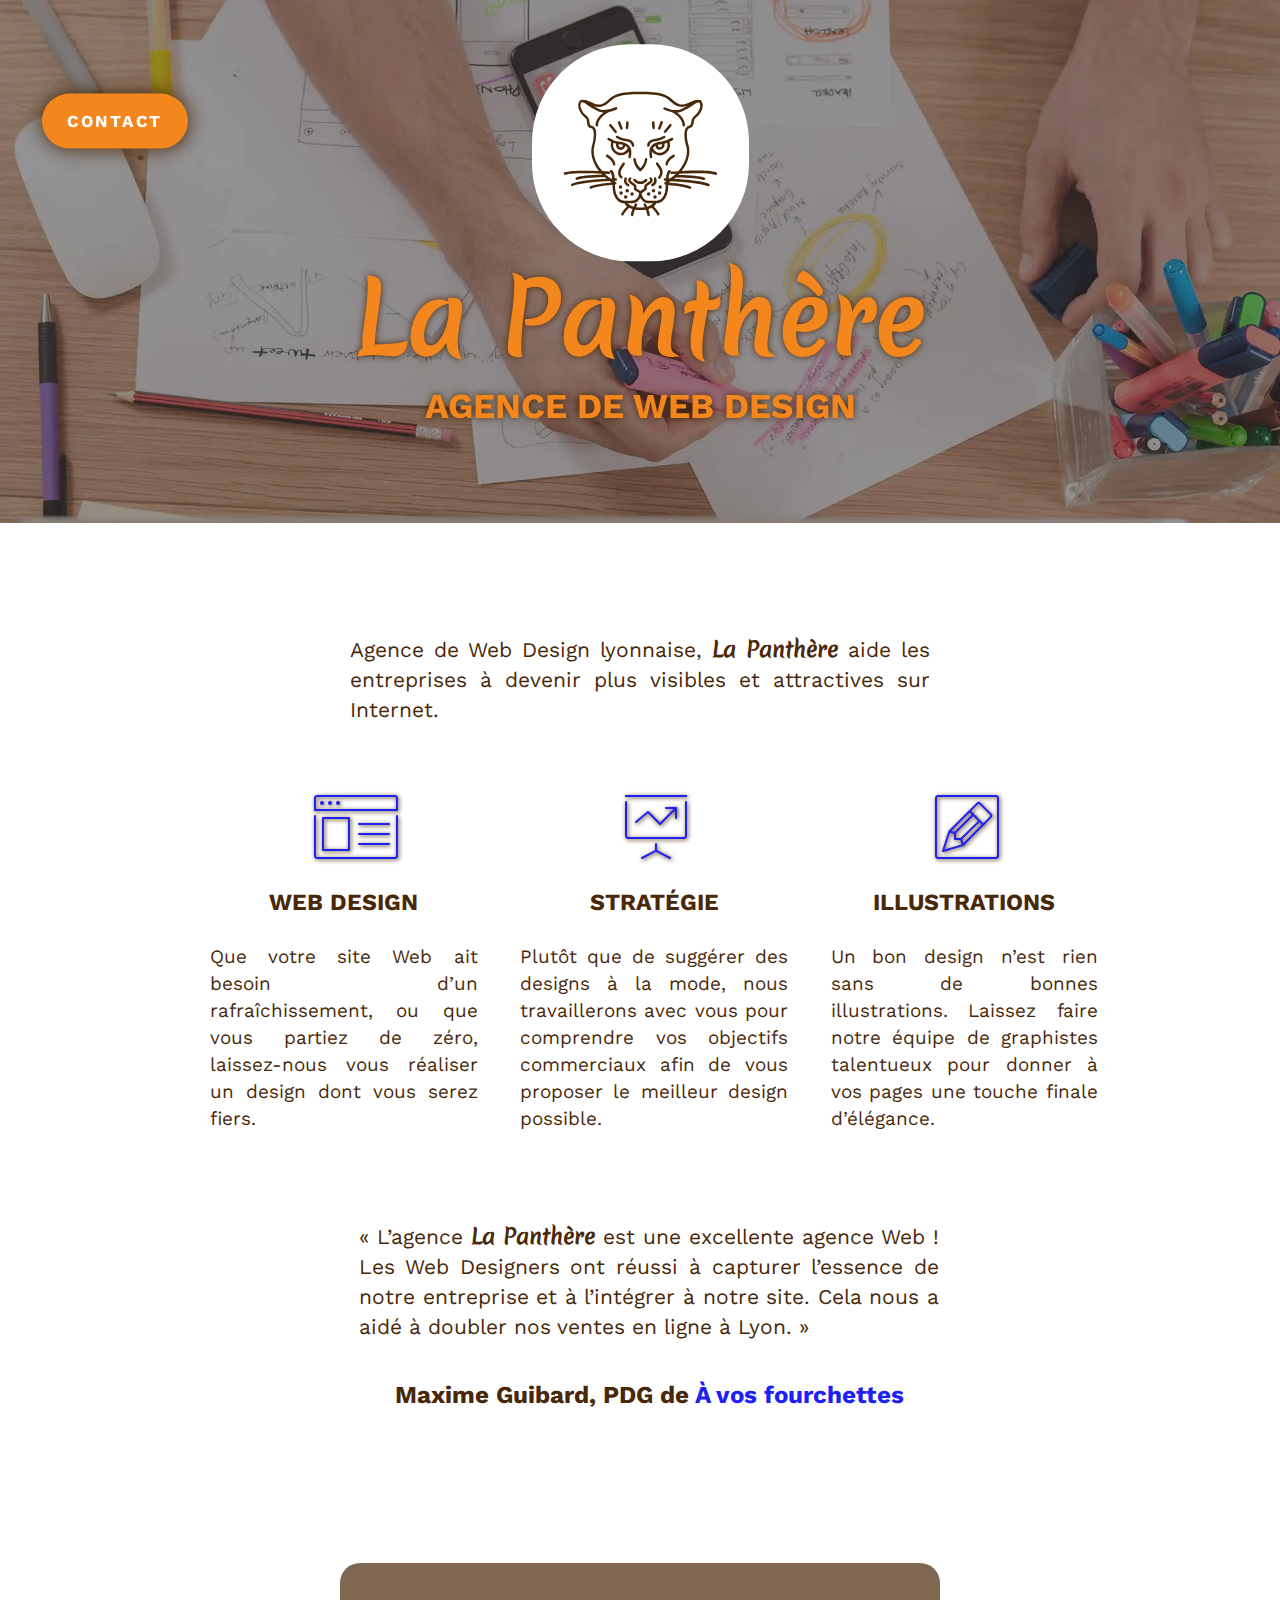
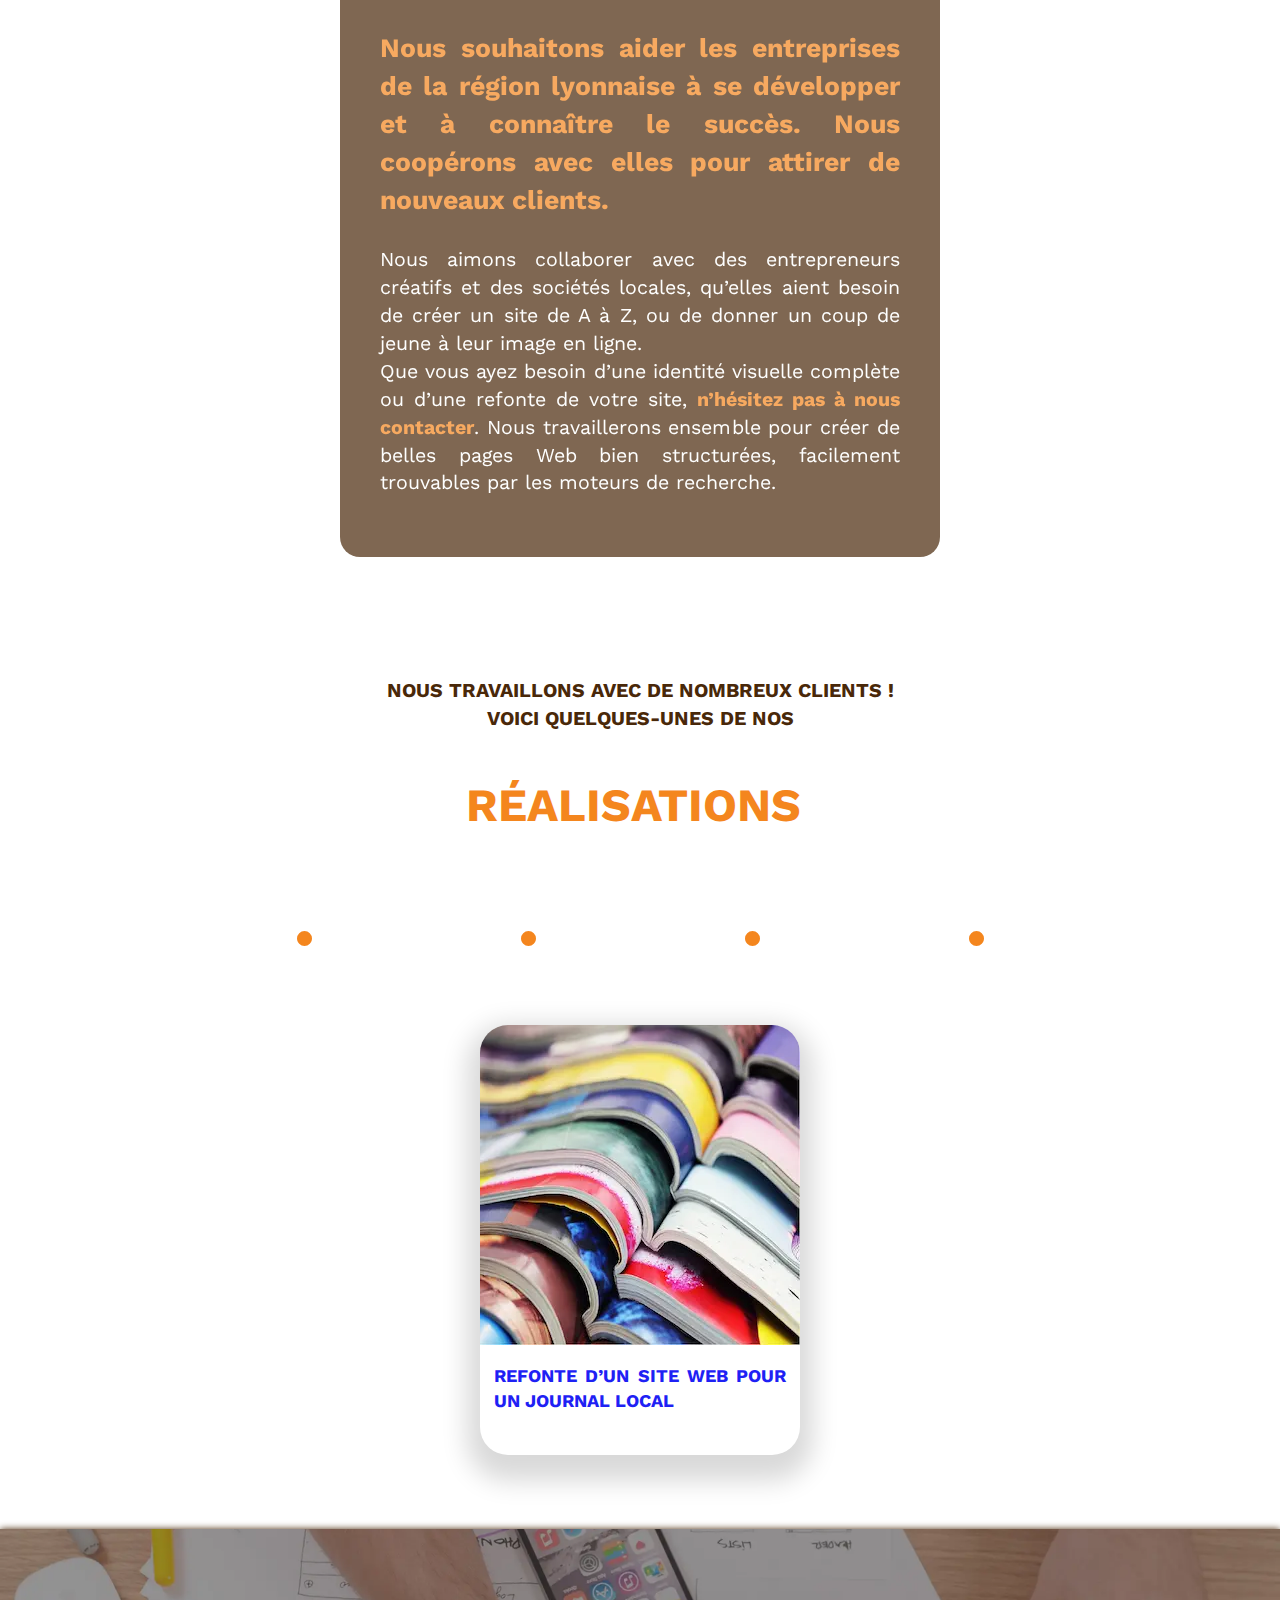
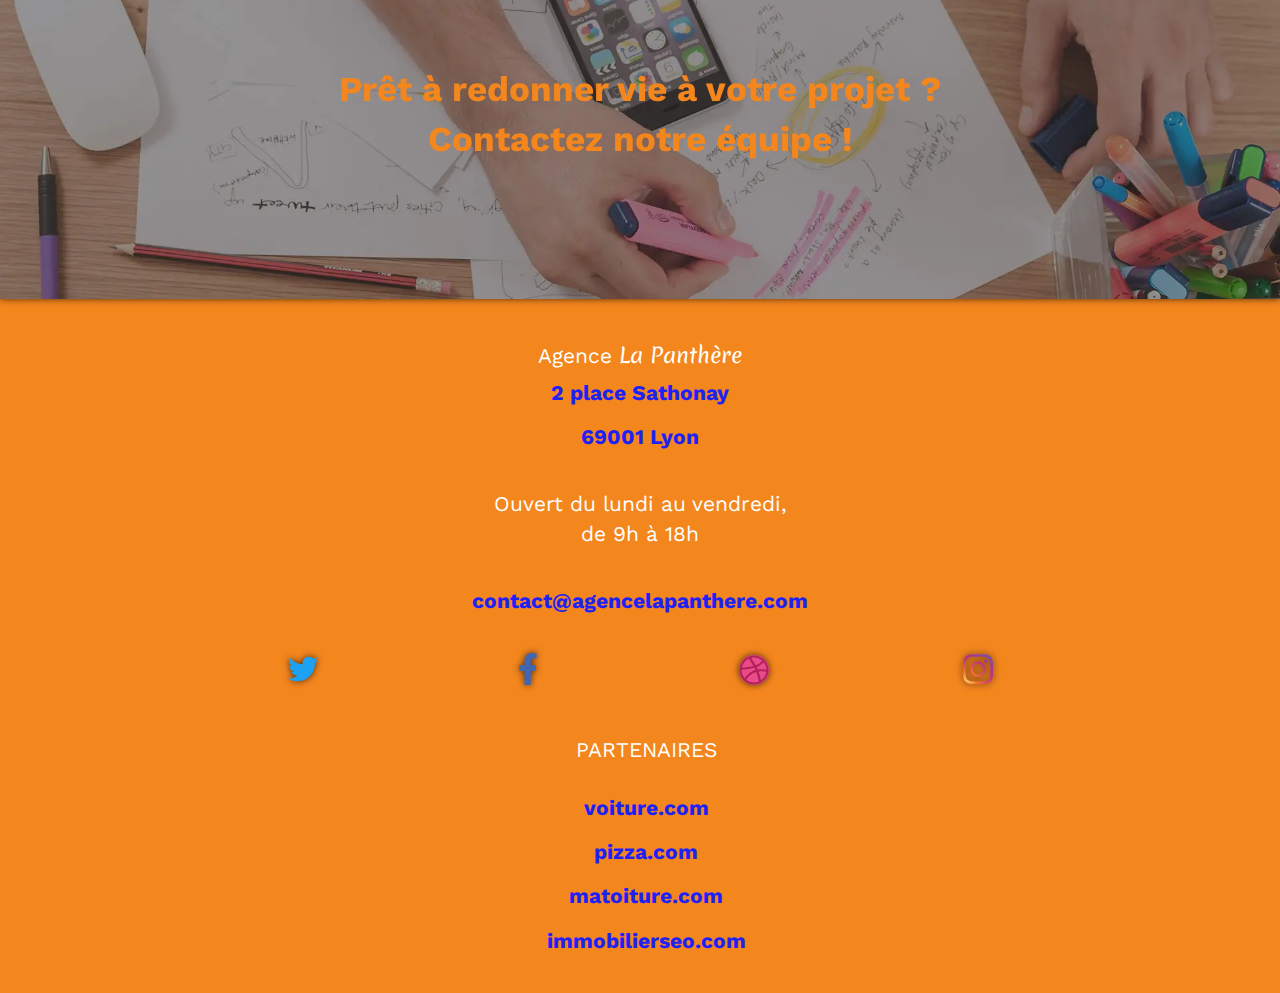
<file: index.html>
<!doctype html>
<html lang="fr">
	<head>
		<meta charset="utf-8">
		<meta name="author" content="OpenClassrooms (Conception Site Web) - Arnaud Dejeammes (Restructuration SEO)">
		<meta name="keywords" content="agence de web design, Lyon, sites internet, sites web, conception, refonte, amélioration, moderniser, rajeunir, illustrations, entreprises, commerce, attractivité, visibilité, accessibilité">
		<meta name="description" content="La Panthère est une agence de Web Design qui aide les entreprises à devenir attractives et visibles sur Internet.">
		<meta name="viewport" content="width=device-width, initial-scale=1.0, viewport-fit=cover">
		
		<meta name="robots" content="index, follow">
		<!-- Global site tag (gtag.js) - Google Analytics -->
		<script async src="https://www.googletagmanager.com/gtag/js?id=G-R7FL2YJWB0">
		</script>
		<script>
			window.dataLayer = window.dataLayer || [];
			function gtag(){dataLayer.push(arguments);}
			gtag('js', new Date());

			gtag('config', 'G-R7FL2YJWB0');
		</script>

		<link rel="preload" href="fonts/Merienda-Regular.woff2" as="font" type="font/woff" crossorigin="anonymous">        
        <link rel="preload" href="fonts/WorkSans-VariableFont_wght.woff2" as="font" type="font/woff" crossorigin="anonymous">
		
		<link rel="icon" type="image/xmlns-icon" href="img/logo-panthere.svg">

		<link rel="stylesheet" type="text/css" href="./css/bootstrap.css">
		<link rel="preload" href="style.css" as="style" crossorigin="anonymous">
		<link rel="stylesheet" type="text/css" href="style.css">		

		<link rel="canonical" href="https://arnaud-dejeammes.github.io/OpenClassrooms-Formation-Developpeur-Web-Projet-4-La-Panthere-Optimisation-SEO/"/>

		<title>
			La Panthère – Agence de Web Design
		</title>
	</head>
	<body style="background-image: url(img/agence-la-panthere.webp);">
		<aside class="contact">
			<form class="contact-form-button" action="page2.html" title="Contactez notre équipe !">				
				<button class="contact-button-desktop" aria-label="Contact">
					<span>
						Contact
					</span>
					<span class="contact-button-desktop__hover-effect">
					</span>
				</button>

				<button class="contact-button-mobile" aria-label="Contact">
					<svg xmlns="http://www.w3.org/2000/svg" viewBox="0 0 512 512">
					<!-- Font Awesome Pro 5.15.4 by @fontawesome - https://fontawesome.com License - https://fontawesome.com/license (Commercial License) -->
						<path d="M464 64H48C21.49 64 0 85.49 0 112v288c0 26.51 21.49 48 48 48h416c26.51 0 48-21.49 48-48V112c0-26.51-21.49-48-48-48zm0 48v40.805c-22.422 18.259-58.168 46.651-134.587 106.49-16.841 13.247-50.201 45.072-73.413 44.701-23.208.375-56.579-31.459-73.413-44.701C106.18 199.465 70.425 171.067 48 152.805V112h416zM48 400V214.398c22.914 18.251 55.409 43.862 104.938 82.646 21.857 17.205 60.134 55.186 103.062 54.955 42.717.231 80.509-37.199 103.053-54.947 49.528-38.783 82.032-64.401 104.947-82.653V400H48z"/>
					</svg>
					<span class="contact-button-mobile__hover-effect">
					</span>
				</button>
			</form>
		</aside>

		<!-- Principal conteneur -->
		<div class="page-container">
			
			<!-- bloc-0 -->			
							
			<!-- bloc-0 END -->

			<!-- bloc-1-presentation -->			
			<header class="header-home-page">			
				<svg xmlns="http://www.w3.org/2000/svg" viewBox="0 0 112.5 90" class="panther-icon">
					<g transform="matrix(1.2101654687240968,0,0,1.2101654687240968,-4.368992009843154,-14.702727655207887)">						
						<path class="cls-1" d="M44 46.07V46a5.74 5.74 0 0 0-3.52-2.72h-.14a11.6 11.6 0 0 0-2.5-.47 15.62 15.62 0 0 1-6.43-2.38.75.75 0 0 0-.84 1.24 17.29 17.29 0 0 0 2 1.11c0 .1-.09.2-.12.31a6.09 6.09 0 0 0 4.15 7.51 6.46 6.46 0 0 0 1.78.25 5.9 5.9 0 0 0 4.69-2.28 10.33 10.33 0 0 1-.18 3 .75.75 0 0 0 .47 1 .76.76 0 0 0 .24 0 .75.75 0 0 0 .71-.51 11.57 11.57 0 0 0 .23-4.1 4.94 4.94 0 0 0-.54-1.89zm-4.47-1.49a1.28 1.28 0 0 1 0 .52 1.3 1.3 0 1 1-2.53-.71 1.27 1.27 0 0 1 .09-.17l.6.07a10.89 10.89 0 0 1 1.86.3zm.94 4.25a4.67 4.67 0 0 1-3.48.32 4.59 4.59 0 0 1-3.14-5.67v-.12a15.83 15.83 0 0 0 1.7.55v.06A2.8 2.8 0 1 0 41 45.14a3.86 3.86 0 0 1 1.48 1.32 4.27 4.27 0 0 1-1.99 2.37zM67.57 43.07c0-.11-.08-.2-.12-.31a17.29 17.29 0 0 0 2-1.11.75.75 0 0 0-.84-1.24 15.62 15.62 0 0 1-6.43 2.38 11.59 11.59 0 0 0-2.52.47h-.12A5.74 5.74 0 0 0 56 46v.05a4.94 4.94 0 0 0-.54 1.95 11.57 11.57 0 0 0 .23 4.1.75.75 0 0 0 .71.51.75.75 0 0 0 .72-1 10.27 10.27 0 0 1-.19-3 5.9 5.9 0 0 0 4.69 2.28 6.46 6.46 0 0 0 1.78-.25 6.09 6.09 0 0 0 4.17-7.57zm-5.3 1.22l.6-.07a1.26 1.26 0 0 1 .09.17 1.3 1.3 0 0 1-.89 1.6 1.27 1.27 0 0 1-1.63-1.41 10.89 10.89 0 0 1 1.84-.29zm.73 4.86a4.67 4.67 0 0 1-3.48-.32 4.27 4.27 0 0 1-2-2.38A3.86 3.86 0 0 1 59 45.14a2.84 2.84 0 0 0 .07.37 2.8 2.8 0 0 0 2.69 2A2.8 2.8 0 0 0 64.41 44v-.06a15.83 15.83 0 0 0 1.7-.55v.12A4.59 4.59 0 0 1 63 49.15z">
						</path>
						<path class="cls-1" d="M46.33 44.89c-.16-2.25-2-3.68-5.15-3.92a11.57 11.57 0 0 1-4.68-1.69.75.75 0 0 0-.83 1.25 12.92 12.92 0 0 0 5.4 1.93c1.35.1 3.63.57 3.77 2.53a.75.75 0 0 0 .75.7h.05a.75.75 0 0 0 .69-.8zM59.31 42.46a12.92 12.92 0 0 0 5.4-1.93.75.75 0 0 0-.83-1.25A11.58 11.58 0 0 1 59.19 41c-3.11.24-5 1.67-5.15 3.92a.75.75 0 0 0 .7.8h.05a.75.75 0 0 0 .75-.7c.14-2.02 2.46-2.45 3.77-2.56zM34.64 37.25a.75.75 0 1 0 1.16-.95l-3.19-3.92a.75.75 0 1 0-1.16.95zM38 35.08a.75.75 0 0 0 .7.48.75.75 0 0 0 .7-1l-1.41-3.68a.75.75 0 1 0-1.4.54zM42 35.19a.75.75 0 0 0 .75-.69l.25-3.18a.75.75 0 0 0-.69-.81.74.74 0 0 0-.81.69l-.25 3.19a.75.75 0 0 0 .75.8z">
						</path>
						<path class="cls-1" d="M95.31 61c-3.9-1.24-13.08-1.13-20.54-.79 5-6.31 5-12.41 4.11-15.28-.68-2.15-1.73-7.57-.39-9.68a1.56 1.56 0 0 1 1.18-.77c1.76-.23 2.08-2.06 2.33-3.52a8.38 8.38 0 0 1 .35-1.54 4.25 4.25 0 0 1 1.22-1.37 10.59 10.59 0 0 0 3.18-4.23c1.59-3.91-.54-5.84-.63-5.92a.73.73 0 0 0-.28-.13h-.14a6.16 6.16 0 0 0-4.81.73c-.68.33-1.52.73-2.76 1.25a6.88 6.88 0 0 1-8-1.32c-4.5-4.32-7.67-5.57-20.08-5.57s-15.54 1.26-20 5.57a6.88 6.88 0 0 1-8 1.32 51.69 51.69 0 0 1-2.76-1.25 6.16 6.16 0 0 0-4.81-.73h-.14a.73.73 0 0 0-.28.13c-.09.08-2.22 2-.63 5.92a10.59 10.59 0 0 0 3.18 4.23 4.26 4.26 0 0 1 1.22 1.37A8.4 8.4 0 0 1 18 31c.25 1.47.56 3.29 2.33 3.52a1.56 1.56 0 0 1 1.18.77c1.34 2.11.29 7.53-.39 9.68-.91 2.87-.87 9 4.11 15.28-7.46-.34-16.64-.45-20.54.79a.75.75 0 0 0 .46 1.43c4.09-1.3 15-1 21.18-.66h.25l.65.69c-7.68.11-12.89.64-15.5 1.58a.75.75 0 1 0 .51 1.41c2.58-.93 8.3-1.45 16.56-1.51.35.3.71.59 1.07.88-6.47.36-17 1.21-21 3a.75.75 0 0 0 .6 1.37c4.17-1.83 16.18-2.64 22.22-2.95l1 .72.1.07c-6.29.61-10.59 1.4-12.79 2.36a.75.75 0 0 0 .6 1.37c2.07-.91 6.45-1.69 12.72-2.28A19.94 19.94 0 0 0 34 74c1.63 4.32 3.86 5.38 6.46 5.6a5.67 5.67 0 0 0 1.52 1.81 15.18 15.18 0 0 0-3.39 4.47.75.75 0 0 0 1.4.54c.27-.7 1.08-2 3.29-4.19a10.86 10.86 0 0 0 2 .78 11.32 11.32 0 0 0-.92 3.43.75.75 0 0 0 .71.79.75.75 0 0 0 .75-.71 10.34 10.34 0 0 1 .91-3.17 19.89 19.89 0 0 0 6.54 0 10.5 10.5 0 0 1 .91 3.17.75.75 0 0 0 .75.71.75.75 0 0 0 .71-.79 11.32 11.32 0 0 0-.89-3.44 10.86 10.86 0 0 0 2-.78c2.21 2.19 3 3.49 3.29 4.19a.75.75 0 0 0 1.4-.54 15.18 15.18 0 0 0-3.39-4.47 5.67 5.67 0 0 0 1.52-1.81c2.6-.22 4.83-1.27 6.45-5.59a19.92 19.92 0 0 0 .65-5.45c6.27.59 10.66 1.37 12.72 2.28a.75.75 0 1 0 .6-1.37c-2.22-1-6.6-1.77-13-2.38l.8-.56.31-.22c6 .3 18.2 1.11 22.42 3a.75.75 0 0 0 .6-1.37c-4.06-1.78-14.61-2.62-21.07-3q.57-.43 1.11-.88c8.28.05 14 .57 16.59 1.51a.75.75 0 0 0 .51-1.41c-2.6-.94-7.81-1.47-15.5-1.58l.65-.69h.25c6.15-.31 17.09-.64 21.18.66a.75.75 0 0 0 .47-1.54zm-42 18.91a.75.75 0 1 0-1.3.75c.16.27.39.7.64 1.2a18.15 18.15 0 0 1-5.22 0c.35-.71.63-1.19.64-1.2a.75.75 0 1 0-1.3-.75c0 .06-.42.73-.87 1.66a7 7 0 0 1-3.58-2h2.43A6 6 0 0 0 50 76.43a6 6 0 0 0 5.29 3.13h2.43a7 7 0 0 1-3.58 2c-.45-.9-.83-1.56-.87-1.63zm17.1-17.26l-.08.06c-.84.7-1.77 1.38-2.68 2h-.78c.13-1.71.45-3.25 1.07-3.71a.75.75 0 0 0-.94-1.2c-1 .83-1.44 2.64-1.63 4.83h-.61a.73.73 0 0 0-.77.73.75.75 0 0 0 .73.77h.56v.74h-.18a.76.76 0 0 0-.81.68.75.75 0 0 0 .68.81h.21a20 20 0 0 1-.56 5.05c-1.41 3.75-3.1 4.54-5.55 4.66H55.29a4.54 4.54 0 0 1-4.53-4.46 5.51 5.51 0 0 1 1.16-.84c1-.64 2.47-1.52 1.93-2.79-.19-.44-.06-.65 1.66-1.82l.63-.43a2.48 2.48 0 0 0 1.3-2 2.08 2.08 0 0 0-.95-1.6.74.74 0 0 0-1 .22.76.76 0 0 0 .21 1c.08.06.26.23.27.37s-.17.41-.66.75l-.62.43c-1.63 1.1-2.91 2-2.2 3.57-.08.25-.89.74-1.33 1a10.22 10.22 0 0 0-1.13.77 10.22 10.22 0 0 0-1.13-.77 7.46 7.46 0 0 1-1.33-.93c.71-1.67-.58-2.54-2.2-3.65l-.62-.43c-.48-.34-.66-.61-.66-.75s.18-.31.26-.37a.75.75 0 0 0-.81-1.26 2.08 2.08 0 0 0-.95 1.6 2.48 2.48 0 0 0 1.3 2l.63.43c1.73 1.17 1.85 1.38 1.66 1.82-.54 1.28.89 2.15 1.93 2.79a10.47 10.47 0 0 1 1.16.77 4.54 4.54 0 0 1-4.54 4.52h-1.56c-3.72.09-6 .14-7.78-4.66a20.07 20.07 0 0 1-.56-5.05h.21a.75.75 0 1 0-.13-1.5h-.14v-.74h.56a.75.75 0 0 0 0-1.5h-.61c-.19-2.19-.58-4-1.63-4.83A.75.75 0 1 0 32.06 61c.62.49.91 2 1.06 3.71h-.95c-.85-.64-1.7-1.31-2.48-2a.73.73 0 0 0-.15-.14c-.26-.23-.52-.46-.76-.69l2.33.15h.06a.75.75 0 0 0 .06-1.5s-1.57-.12-4-.25c-5.44-6.19-5.58-12.2-4.72-14.92 0-.08 2.33-7.62.23-10.93a3.07 3.07 0 0 0-2.2-1.43c-.62-.08-.82-1-1-2.29a9.51 9.51 0 0 0-.44-1.84 5.37 5.37 0 0 0-1.63-1.95 9 9 0 0 1-2.78-3.67c-1-2.36-.23-3.66.1-4.08a3.19 3.19 0 0 1 2.07.54c.07.06 7.52 5.52 10.79 5.52H28c-3 2.15-4.76 4.9-4.76 7.59a.75.75 0 0 0 1.5 0c0-2.81 2.6-5.89 6.63-7.86a13.71 13.71 0 0 0 4.48-1.49.75.75 0 1 0-.73-1.31 15.48 15.48 0 0 1-7.56 1.58c-1.25 0-3.64-1.21-5.86-2.55a8.3 8.3 0 0 0 9.3-1.73c4-3.82 6.49-5.15 19-5.15s15 1.34 19 5.15a8.18 8.18 0 0 0 5.77 2.45 9.77 9.77 0 0 0 3.44-.68c-2.21 1.33-4.6 2.53-5.84 2.53a15.48 15.48 0 0 1-7.56-1.58.75.75 0 0 0-.73 1.31A13.72 13.72 0 0 0 68.59 25c4 2 6.63 5 6.63 7.86a.75.75 0 0 0 1.5 0c0-2.7-1.77-5.45-4.76-7.59h.44c3.27 0 10.72-5.46 10.79-5.52a3.19 3.19 0 0 1 2.06-.54c.33.43 1.05 1.73.1 4.08a9 9 0 0 1-2.78 3.67 5.37 5.37 0 0 0-1.63 1.95 9.49 9.49 0 0 0-.44 1.84c-.23 1.33-.42 2.21-1 2.29a3.07 3.07 0 0 0-2.25 1.45c-2.11 3.31.2 10.86.23 10.93.87 2.73.72 8.74-4.72 14.92-2.39.13-4 .25-4 .25a.75.75 0 0 0 .06 1.5h.06l2.33-.15c-.21.23-.52.47-.8.71z">
						</path>
						<path class="cls-1" d="M64.77 37.53a.75.75 0 0 0 .58-.28l3.19-3.92a.75.75 0 1 0-1.16-.95l-3.19 3.92a.75.75 0 0 0 .58 1.22zM61.07 35.51a.74.74 0 0 0 .27 0 .75.75 0 0 0 .7-.48l1.41-3.68a.75.75 0 1 0-1.4-.54l-1.41 3.68a.75.75 0 0 0 .43 1.02zM58 35.2a.75.75 0 0 0 .69-.81l-.25-3.19a.75.75 0 0 0-1.5.12l.25 3.19a.75.75 0 0 0 .81.69z">
						</path>
						<circle class="cls-1" cx="38.13" cy="69.84" r="1.05"></circle>
						<circle class="cls-1" cx="38.48" cy="73.41" r="1.05"></circle>
						<circle class="cls-1" cx="41.22" cy="75.76" r="1.05"></circle>
						<circle class="cls-1" cx="42.14" cy="72.11" r="1.05"></circle>
						<circle class="cls-1" cx="45.06" cy="73.95" r="1.05"></circle>
						<circle class="cls-1" cx="61.87" cy="69.84" r="1.05"></circle>
						<circle class="cls-1" cx="61.52" cy="73.41" r="1.05"></circle>
						<circle class="cls-1" cx="58.78" cy="75.76" r="1.05"></circle>
						<circle class="cls-1" cx="57.86" cy="72.11" r="1.05"></circle>
						<circle class="cls-1" cx="54.94" cy="73.95" r="1.05"></circle>						
						<path class="cls-1" d="M53.56 52.5a.75.75 0 0 0-.81.69A9.21 9.21 0 0 1 50 58.58a9.16 9.16 0 0 1-2.73-5.4.75.75 0 0 0-1.5.12 11 11 0 0 0 3.73 6.86.75.75 0 0 0 .47.17.75.75 0 0 0 .47-.17 11 11 0 0 0 3.73-6.86.75.75 0 0 0-.61-.8zM40.37 55.2a.75.75 0 0 0-1 .27c-.2.35-.46.72-.73 1.11-1.34 1.94-3.36 4.88-.51 8a.75.75 0 0 0 1.1-1c-1.89-2.05-.93-3.82.64-6.1.29-.43.57-.83.79-1.21a.75.75 0 0 0-.29-1.07zM60.69 55.47a.75.75 0 1 0-1.3.75c.22.38.5.78.79 1.21 1.57 2.28 2.53 4.05.64 6.1a.75.75 0 1 0 1.1 1c2.85-3.09.83-6-.51-8-.25-.34-.51-.71-.72-1.06zM41.89 65a.75.75 0 0 0-1.43-.46 4.13 4.13 0 0 0 1.91 4.82.75.75 0 0 0 .75-1.3A2.62 2.62 0 0 1 41.89 65zM57.62 69.33a4.13 4.13 0 0 0 1.91-4.82.75.75 0 0 0-1.43.46A2.62 2.62 0 0 1 56.87 68a.75.75 0 0 0 .75 1.3zM52.88 65.15a3.83 3.83 0 0 1-5.77 0 .75.75 0 0 0-1.16 1 5.32 5.32 0 0 0 8.08 0 .75.75 0 0 0-1.16-1zM30.51 50.52a.75.75 0 1 0-.72 1.31c2.63 1.45 3.77 3.59 3.77 4.36a.75.75 0 0 0 1.5 0c0-1.55-1.7-4.1-4.55-5.67zM70.59 50.82a.75.75 0 0 0-1-.3C66.72 52.09 65 54.64 65 56.2a.75.75 0 0 0 1.5 0c0-.77 1.14-2.92 3.77-4.36a.75.75 0 0 0 .32-1.02z">
						</path>
					</g>					
				</svg>				
				<h1 class="text-center">				
					La Panthère					
				</h1>
				<h2 class="text-center">
					Agence de Web Design
				</h2>
			</header>
			<!-- bloc-1-presentation END -->

			<main>
				<!-- bloc-2-services -->
				<div class="bgc-white" id="bloc-2-services">					
					<div class="definition">
						<span>
							<strong>Agence de Web Design lyonnaise</strong>, <dfn>La Panthère</dfn> aide les entreprises à devenir plus <em>visibles</em> et <em>attractives</em> sur <em>Internet</em>.
						</span>
					</div>
					<div id="services-description">						
						<article class="service">
							<svg class="service-icon" xmlns="http://www.w3.org/2000/svg" width="84" height="64" viewBox="0 0 42 32" aria-label="Une fenêtre de navigateur">
								<g>
									<path d="M41.5 10a.5.5 0 00-.5.5v20a.5.5 0 01-.5.5h-39a.5.5 0 01-.5-.5v-20a.5.5 0 00-1 0v20c0 .827.673 1.5 1.5 1.5h39c.827 0 1.5-.673 1.5-1.5v-20a.5.5 0 00-.5-.5zM40.5 0h-39C.673 0 0 .673 0 1.5v6a.5.5 0 00.5.5h41a.5.5 0 00.5-.5v-6c0-.827-.673-1.5-1.5-1.5zm.5 7H1V1.5a.5.5 0 01.5-.5h39a.5.5 0 01.5.5V7z"/><path d="M17.5 28a.5.5 0 00.5-.5v-16a.5.5 0 00-.5-.5h-13a.5.5 0 00-.5.5v16a.5.5 0 00.5.5h13zM5 12h12v15H5V12zM22.5 15h15a.5.5 0 000-1h-15a.5.5 0 000 1zM22.5 20h15a.5.5 0 000-1h-15a.5.5 0 000 1zM22.5 25h15a.5.5 0 000-1h-15a.5.5 0 000 1z"/>
									<circle cx="4" cy="4" r="1"/>
									<circle cx="8" cy="4" r="1"/>
									<circle cx="12" cy="4" r="1"/>
								</g>
							</svg>
							<!-- <a href="https://iconscout.com/icons/browser" target="_blank">Browser Icon</a> by <a href="https://iconscout.com/contributors/kenny-sing" target="_blank">Kenny Sing</a> -->
							<h3>								
								Web Design
							</h3>							
							<p>								
								Que votre site Web ait besoin d&rsquo;un rafraîchissement, ou que vous partiez de zéro, laissez-nous vous réaliser un design dont vous serez fiers.
							</p>
						</article>
						
						<article class="service">								
							<svg class="service-icon" xmlns="http://www.w3.org/2000/svg" width="62" height="64" viewBox="0 0 31 32" aria-label="Un tableau avec un graphique qui monte en flèche">
								<g>
									<path d="M.5 3a.5.5 0 00-.5.5v17c0 .827.673 1.5 1.5 1.5h28c.827 0 1.5-.673 1.5-1.5v-17a.5.5 0 00-1 0v17a.5.5 0 01-.5.5h-28a.5.5 0 01-.5-.5v-17A.5.5 0 00.5 3zM32.5 0h-34a.5.5 0 000 1h34a.5.5 0 000-1z"/>
									<path d="M11.854 8.146a.5.5 0 00-.674-.031l-6 5a.5.5 0 00.641.769l5.649-4.708 5.677 5.677a.502.502 0 00.707.001L25 7.707V11.5a.5.5 0 001 0v-5a.504.504 0 00-.309-.462A.504.504 0 0025.5 6h-5a.5.5 0 000 1h3.793L17.5 13.793l-5.646-5.647zM8.057 31.732a.5.5 0 00.675.211l6.768-3.545 6.768 3.545a.5.5 0 00.464-.886l-6.893-3.61a.494.494 0 00.161-.364V24.5a.5.5 0 00-1 0v2.583c0 .144.063.272.161.363l-6.893 3.61a.501.501 0 00-.211.676z"/>
								</g>
							</svg>
							<!-- <a href="https://iconscout.com/icons/presentation" target="_blank">Presentation Icon</a> by <a href="https://iconscout.com/contributors/kenny-sing" target="_blank">Kenny Sing</a> -->
							<h3>								
								Stratégie
							</h3>
							<p>
								Plutôt que de suggérer des designs à la mode, nous travaillerons avec vous pour comprendre vos objectifs commerciaux afin de vous proposer le meilleur design possible.
							</p>						
						</article>
						
						<article class="service">								
							<svg class="service-icon" xmlns="http://www.w3.org/2000/svg" width="64" height="64" viewBox="0 0 32 32" aria-label="Un crayon sur une feuille">
								<g>
									<path d="M1.5 32h29c.827 0 1.5-.673 1.5-1.5v-29c0-.827-.673-1.5-1.5-1.5h-29C.673 0 0 .673 0 1.5v29c0 .827.673 1.5 1.5 1.5zM1 1.5a.5.5 0 0 1 .5-.5h29a.5.5 0 0 1 .5.5v29a.5.5 0 0 1-.5.5h-29a.5.5 0 0 1-.5-.5v-29z"/><path d="M4 28.479a.5.5 0 0 0 .143-.021l10-2.979a.504.504 0 0 0 .213-.127l10.09-10.205c.023-.024.035-.053.052-.08l3.658-3.658a1.56 1.56 0 0 0 0-2.203L22.92 3.972a1.558 1.558 0 0 0-2.202 0l-3.739 3.739c-.024.024-.036.054-.054.081L6.807 17.911a.495.495 0 0 0-.122.199l-3.16 9.715a.5.5 0 0 0 .475.654zM17.359 8.771l1.04 1.04-8.523 8.563-1.727-.392 9.21-9.211zM10.5 19.165l8.607-8.646 2.434 2.434-8.745 8.547H10.5v-2.335zm12.885-4.368l-9.246 9.352-.576-1.999 8.684-8.489 1.138 1.136zM7.493 18.859l2.007.456V22a.5.5 0 0 0 .5.5h2.624l.633 2.2-8.487 2.528 2.723-8.369zm13.932-14.18a.56.56 0 0 1 .788 0l5.235 5.235a.558.558 0 0 1 0 .789l-3.372 3.372-6.023-6.023 3.372-3.373z"/>
								</g>
							</svg>
							<!-- <a href="https://iconscout.com/icons/presentation" target="_blank">Presentation Icon</a> by <a href="https://iconscout.com/contributors/kenny-sing" target="_blank">Kenny Sing</a> -->							
							<h3>
								Illustrations
							</h3>							
							<p>								
								Un bon design n&rsquo;est rien sans de bonnes illustrations. Laissez faire notre équipe de graphistes talentueux pour donner à vos pages une touche finale d&rsquo;élégance.
							</p>
						</article>

						<div class="citation">							
							<q>
								«&nbsp;L&rsquo;agence <strong>La Panthère</strong> est une excellente agence Web&nbsp;! 
								Les Web Designers ont réussi à capturer l&rsquo;essence de notre entreprise et à l&rsquo;intégrer à notre site. 
								Cela nous a aidé à doubler nos <em>ventes en ligne</em> à <em>Lyon</em>.&nbsp;»
							</q>
							<p>
								Maxime Guibard, PDG de <a href="https://www.ecosia.org/search?q=A%20vos%20fourchettes&addon=firefox&addonversion=4.1.0&method=topbar">À vos fourchettes</a>
							</p>
						</div>
					</div>					
				</div>
				<!-- bloc-2-services END -->

				<!-- bloc-3-what-i-do -->				
				<div class="b-parallax" style="background-image: url(img/agence-la-panthere.webp);" id="bloc-3-what-i-do">
					<div class="container bloc-lg">
						<div class="row tight-width-whitespace black-background">							
							<div class="what-i-do-paragraphs">								
								<p class="paragraph-1">									
									Nous souhaitons aider les entreprises de la <em>région lyonnaise</em> à se <em>développer</em> et à connaître le <em>succès</em>. Nous <em>coopérons</em> avec elles pour attirer de <em>nouveaux clients</em>.<br>									
								</p>								
								<p class="paragraph-2">
									Nous aimons <em>collaborer</em> avec des <em>entrepreneurs créatifs</em> et des <em>sociétés locales</em>, qu’elles aient besoin de créer un site de A à Z, ou de donner un <em>coup de jeune</em> à leur <em>image en ligne</em>.<br>
									Que vous ayez besoin d’une <em>identité visuelle</em> complète ou d’une refonte de votre site, <span>n’hésitez pas à nous contacter</span>. Nous travaillerons ensemble pour créer de <em>belles pages Web</em> <em>bien structurées</em>, <em>facilement trouvables</em> par les <em>moteurs de recherche</em>.
								</p>
							</div>
						</div>
					</div>
				</div>
				<!-- bloc-3-what-i-do END -->

				<!-- bloc-4-portfolio -->				
				<div class=" bgc-white" id="bloc-4-portfolio">
					<div class="bloc-diapo">
						<div class="row">							
							<div class="text-center">								
								<p class="portfolio-introduction">
									Nous travaillons avec de nombreux clients&nbsp;!<br>
									Voici quelques-unes de nos<br>
								</p>
								<h2 class="portfolio-title">
									Réalisations&nbsp;
								</h2>
							</div>
						</div>

						<div class="slideshow">
							<div class="images-slides">                
								<input type="radio" name="radio-button" id="journal_local" aria-label="Diapositive numéro 1">
								<input type="radio" name="radio-button" id="photographes" aria-label="Diapositive numéro 2">
								<input type="radio" name="radio-button" id="voyageur" aria-label="Diapositive numéro 3">
								<input type="radio" name="radio-button" id="agence_mariage" aria-label="Diapositive numéro 4">
								
								<div class="slide-frame first">
									<article class="slideshow-card">										
										<div class="slideshow-card-image">
											<img class="slideshow-photo" src="img/site_web_journal_local.webp" loading="lazy" alt="Des magazines colorés ouverts se trouvent superposés les uns sur les autres à partir de la pliure centrale.">
										</div>												
										<div class="slideshow-card-body">
											<div class="slideshow-card-body-title" id="slideshow-title-1">
												<h3>
													Refonte d&rsquo;un site web pour un journal local													
												</h3>
											</div>                        
											<div class="slideshow-card-body-description">
												<p>
													Nous avons créé une <em>nouvelle identité visuelle</em> pour un journal lyonnais.
												</p>
											</div>
										</div>
									</article>
								</div>

								<div class="slide-frame">								
									<article class="slideshow-card">
										<div class="slideshow-card-image">
											<img class="slideshow-photo" src="img/site_web_photographes.webp" loading="lazy" alt="Entourée d'éclairages nocturnes, une jeune femme de profil, avec des lunettes et la capuche d'un hoody gris clair sur la tête, prend une photo avec un appareil équipé d'un télé-objectif posé sur un pied.">												
										</div>										
										<div class="slideshow-card-body">
											<div class="slideshow-card-body-title" id="slideshow-title-2">
												<h3>													
													Création d&rsquo;un site web pour photographes													
												</h3>
											</div>
											<div class="slideshow-card-body-description">
												<p>
													Nous avons conçu la <em>plateforme idéale</em> pour laisser place aux clichés des photographes.
												</p>
											</div>
										</div>
									</article>
								</div>

								<div class="slide-frame">
									<article class="slideshow-card">
										<div class="slide slideshow-card-image">
											<img class="slideshow-photo" src="img/site_web_voyageur.webp" loading="lazy" alt="Du matériel électronique divers (ordinateur portable, appareil photo, micro portatif, etc.), aux couleurs noir, gris clair et orange, est posé sur un fond noir">											
										</div>
										<div class="slideshow-card-body">
											<div class="slideshow-card-body-title" id="slideshow-title-3">
												<h3>												
													Création d&rsquo;un site internet pour un voyageur											
												</h3>
											</div>                        
											<div class="slideshow-card-body-description">
												<p>
													Nous avons élaboré un site internet et des illustrations pour <em>sublimer</em> les vidéos et les articles de ce voyageur.
												</p>
											</div>
										</div>
									</article>
								</div>

								<div class="slide-frame">
									<article class="slideshow-card">										
										<div class="slideshow-card-image">
											<img class="slideshow-photo" src="img/site_web_agence_mariage.webp" loading="lazy" alt="Une vue plongeante montre des mains féminines en train de tapoter sur le clavier d'un ordinateur portable, au milieu de divers accessoires (ciseaux, papiers, rubans, etc.) dispersés sur une table en bois blanche.">												
										</div>
										<div class="slideshow-card-body">
											<div class="slideshow-card-body-title" id="slideshow-title-4">
												<h3>													
													Conception d&rsquo;un site pour une agence de mariage												
												</h3>
											</div>                        
											<div class="slideshow-card-body-description">
												<p>
													Nous avons travaillé avec cette agence pour créer un site internet permettant la <em>présentation détaillée</em> de leurs prestations.
												</p>
											</div>
										</div>
									</article>
								</div>
								
								<div class="sliding">
									<label class="sliding-button" for="journal_local" title="Site journal local"></label>
									<label class="sliding-button" for="photographes" title="Site photographes"></label>
									<label class="sliding-button" for="voyageur" title="Site voyageur"></label>
									<label class="sliding-button" for="agence_mariage" title="Site agence de mariage"></label>
								</div>
							</div>
						</div>
					</div>
				</div>
				<!-- bloc-4-portfolio END -->

				<!-- bloc-5-cta -->				
				<div class="bloc" id="bloc-5-cta" style="background-image: url(img/agence-la-panthere.webp);">
					<div class="container bloc-lg">
						<div class="row">							
							<p class="text-center">								
								Prêt à redonner vie à votre projet&nbsp;?<br>
								Contactez notre équipe !
							</p>							
						</div>
					</div>
				</div>
				<!-- bloc-5-cta END -->
			</main>

			<footer>
				<!-- Footer - bloc-8 -->
				<div id="bloc-8">
					<div class="container bloc-sm">
						<div class="row">
							<div class="col-sm-12">
								<p class="text-center white">
									Agence <span class="panther-font">La Panthère</span><br>
									<a class="link" href="https://www.ecosia.org/map?q=2%20place%20sathonay%2069001%20lyon">
										2 place Sathonay<br>
										69001 Lyon<br>
									</a>
									<br>
									Ouvert du lundi au vendredi,<br>
									de 9h à 18h<br>
									<br>
									<a class="link" href="mailto:contact@agencelapanthere.com">
										<span>
											contact@agencelapanthere.com
										</span>
									</a>
								</p>
									<div class="row social">
										<ul class="social-networks-list">
											<li>
												<div class="col-sm-3">
													<div class="text-center">
														<form class="social" action="https://twitter.com/" title="Twitter">															
															<button class="social-network-button" id="twitter-button" aria-label="Aller sur Twitter">
																<svg class="logo-social" id="logo-twitter" xmlns="http://www.w3.org/2000/svg" viewBox="0 0 512 512" aria-label="Logo de Twitter (un oiseau stylisé de profil)">
																	<!-- Font Awesome Pro 5.15.4 by @fontawesome - https://fontawesome.com License - https://fontawesome.com/license (Commercial License) -->
																	<path d="M459.37 151.716c.325 4.548.325 9.097.325 13.645 0 138.72-105.583 298.558-298.558 298.558-59.452 0-114.68-17.219-161.137-47.106 8.447.974 16.568 1.299 25.34 1.299 49.055 0 94.213-16.568 130.274-44.832-46.132-.975-84.792-31.188-98.112-72.772 6.498.974 12.995 1.624 19.818 1.624 9.421 0 18.843-1.3 27.614-3.573-48.081-9.747-84.143-51.98-84.143-102.985v-1.299c13.969 7.797 30.214 12.67 47.431 13.319-28.264-18.843-46.781-51.005-46.781-87.391 0-19.492 5.197-37.36 14.294-52.954 51.655 63.675 129.3 105.258 216.365 109.807-1.624-7.797-2.599-15.918-2.599-24.04 0-57.828 46.782-104.934 104.934-104.934 30.213 0 57.502 12.67 76.67 33.137 23.715-4.548 46.456-13.32 66.599-25.34-7.798 24.366-24.366 44.833-46.132 57.827 21.117-2.273 41.584-8.122 60.426-16.243-14.292 20.791-32.161 39.308-52.628 54.253z"/>
																</svg>
																<span class="social-network-button__hover-effect" id="twitter-button__hover-effect">
																	<svg class="logo-social-hover" id="logo-twitter-hover" xmlns="http://www.w3.org/2000/svg" viewBox="0 0 512 512" aria-label="Logo de Twitter (un oiseau stylisé de profil)">
																		<!-- Font Awesome Pro 5.15.4 by @fontawesome - https://fontawesome.com License - https://fontawesome.com/license (Commercial License) -->
																		<path d="M459.37 151.716c.325 4.548.325 9.097.325 13.645 0 138.72-105.583 298.558-298.558 298.558-59.452 0-114.68-17.219-161.137-47.106 8.447.974 16.568 1.299 25.34 1.299 49.055 0 94.213-16.568 130.274-44.832-46.132-.975-84.792-31.188-98.112-72.772 6.498.974 12.995 1.624 19.818 1.624 9.421 0 18.843-1.3 27.614-3.573-48.081-9.747-84.143-51.98-84.143-102.985v-1.299c13.969 7.797 30.214 12.67 47.431 13.319-28.264-18.843-46.781-51.005-46.781-87.391 0-19.492 5.197-37.36 14.294-52.954 51.655 63.675 129.3 105.258 216.365 109.807-1.624-7.797-2.599-15.918-2.599-24.04 0-57.828 46.782-104.934 104.934-104.934 30.213 0 57.502 12.67 76.67 33.137 23.715-4.548 46.456-13.32 66.599-25.34-7.798 24.366-24.366 44.833-46.132 57.827 21.117-2.273 41.584-8.122 60.426-16.243-14.292 20.791-32.161 39.308-52.628 54.253z"/>
																	</svg>
																</span>
															</button>
														</form>
													</div>
												</div>
											</li>
											<li>
												<div class="col-sm-3">
													<div class="text-center">
														<form class="social" action="https://fr-fr.facebook.com/" title="Facebook">
															<button class="social-network-button" id="facebook-button" aria-label="Aller sur Facebook">
																<svg class="logo-social" id="logo-facebook" xmlns="http://www.w3.org/2000/svg" viewBox="0 0 320 512" aria-label="Logo de Facebook (la lettre f minuscule)">
																	<!-- Font Awesome Pro 5.15.4 by @fontawesome - https://fontawesome.com License - https://fontawesome.com/license (Commercial License) -->
																	<path d="M279.14 288l14.22-92.66h-88.91v-60.13c0-25.35 12.42-50.06 52.24-50.06h40.42V6.26S260.43 0 225.36 0c-73.22 0-121.08 44.38-121.08 124.72v70.62H22.89V288h81.39v224h100.17V288z"/>
																</svg>
																<span class="social-network-button__hover-effect" id="facebook-button__hover-effect">
																	<svg class="logo-social-hover" id="logo-facebook-hover" xmlns="http://www.w3.org/2000/svg" viewBox="0 0 320 512" aria-label="Logo de Facebook (la lettre f minuscule)">
																		<!-- Font Awesome Pro 5.15.4 by @fontawesome - https://fontawesome.com License - https://fontawesome.com/license (Commercial License) -->
																		<path d="M279.14 288l14.22-92.66h-88.91v-60.13c0-25.35 12.42-50.06 52.24-50.06h40.42V6.26S260.43 0 225.36 0c-73.22 0-121.08 44.38-121.08 124.72v70.62H22.89V288h81.39v224h100.17V288z"/>
																	</svg>
																</span>
															</button>
														</form>
													</div>
												</div>
											</li>
											<li>
												<div class="col-sm-3">
													<div class="text-center">														
														<form class="social" action="https://dribbble.com/" title="Dribbble">															
															<button class="social-network-button" id="dribbble-button" aria-label="Aller sur Dribbble">
																<svg class="logo-social" id="logo-dribbble" xmlns="http://www.w3.org/2000/svg" viewBox="0 0 512 512" aria-label="Logo de Dribbble (un ballon de basket stylisé)">
																	<!-- Font Awesome Pro 5.15.4 by @fontawesome - https://fontawesome.com License - https://fontawesome.com/license (Commercial License) -->
																	<path d="M256 8C119.252 8 8 119.252 8 256s111.252 248 248 248 248-111.252 248-248S392.748 8 256 8zm163.97 114.366c29.503 36.046 47.369 81.957 47.835 131.955-6.984-1.477-77.018-15.682-147.502-6.818-5.752-14.041-11.181-26.393-18.617-41.614 78.321-31.977 113.818-77.482 118.284-83.523zM396.421 97.87c-3.81 5.427-35.697 48.286-111.021 76.519-34.712-63.776-73.185-116.168-79.04-124.008 67.176-16.193 137.966 1.27 190.061 47.489zm-230.48-33.25c5.585 7.659 43.438 60.116 78.537 122.509-99.087 26.313-186.36 25.934-195.834 25.809C62.38 147.205 106.678 92.573 165.941 64.62zM44.17 256.323c0-2.166.043-4.322.108-6.473 9.268.19 111.92 1.513 217.706-30.146 6.064 11.868 11.857 23.915 17.174 35.949-76.599 21.575-146.194 83.527-180.531 142.306C64.794 360.405 44.17 310.73 44.17 256.323zm81.807 167.113c22.127-45.233 82.178-103.622 167.579-132.756 29.74 77.283 42.039 142.053 45.189 160.638-68.112 29.013-150.015 21.053-212.768-27.882zm248.38 8.489c-2.171-12.886-13.446-74.897-41.152-151.033 66.38-10.626 124.7 6.768 131.947 9.055-9.442 58.941-43.273 109.844-90.795 141.978z"/>
																</svg>
																<span class="social-network-button__hover-effect" id="dribbble-button__hover-effect">
																	<svg class="logo-social-hover" id="logo-dribbble-hover" xmlns="http://www.w3.org/2000/svg" viewBox="0 0 512 512" aria-label="Logo de Dribbble (un ballon de basket stylisé)">
																		<!-- Font Awesome Pro 5.15.4 by @fontawesome - https://fontawesome.com License - https://fontawesome.com/license (Commercial License) -->
																		<path d="M256 8C119.252 8 8 119.252 8 256s111.252 248 248 248 248-111.252 248-248S392.748 8 256 8zm163.97 114.366c29.503 36.046 47.369 81.957 47.835 131.955-6.984-1.477-77.018-15.682-147.502-6.818-5.752-14.041-11.181-26.393-18.617-41.614 78.321-31.977 113.818-77.482 118.284-83.523zM396.421 97.87c-3.81 5.427-35.697 48.286-111.021 76.519-34.712-63.776-73.185-116.168-79.04-124.008 67.176-16.193 137.966 1.27 190.061 47.489zm-230.48-33.25c5.585 7.659 43.438 60.116 78.537 122.509-99.087 26.313-186.36 25.934-195.834 25.809C62.38 147.205 106.678 92.573 165.941 64.62zM44.17 256.323c0-2.166.043-4.322.108-6.473 9.268.19 111.92 1.513 217.706-30.146 6.064 11.868 11.857 23.915 17.174 35.949-76.599 21.575-146.194 83.527-180.531 142.306C64.794 360.405 44.17 310.73 44.17 256.323zm81.807 167.113c22.127-45.233 82.178-103.622 167.579-132.756 29.74 77.283 42.039 142.053 45.189 160.638-68.112 29.013-150.015 21.053-212.768-27.882zm248.38 8.489c-2.171-12.886-13.446-74.897-41.152-151.033 66.38-10.626 124.7 6.768 131.947 9.055-9.442 58.941-43.273 109.844-90.795 141.978z"/>
																	</svg>
																</span>
															</button>
														</form>
													</div>
												</div>
											</li>
											<li>
												<div class="col-sm-3">
													<div class="text-center">
														<form class="social" action="https://www.instagram.com/" aria-label="Logo d'Instagram (un appareil photo stylisé)" title="Instagram">															
															<button class="social-network-button" id="instagram-button" aria-label="Aller sur Instagram">
																<svg class="logo-social" id="logo-instagram" xmlns="http://www.w3.org/2000/svg" viewBox="0 0 448 512" fill="url(#brand-gradient)">
																	<!-- Font Awesome Pro 5.15.4 by @fontawesome - https://fontawesome.com License - https://fontawesome.com/license (Commercial License) -->
																	<radialGradient id="brand-gradient" cx="56.3501" cy="19.2179" gradientTransform="matrix(0.9986 -5.233596e-02 4.448556e-02 0.8488 -36.9742 443.8014)" gradientUnits="userSpaceOnUse" r="711.335">
																		<stop offset="0" style="stop-color:#FED576"/>
																		<stop offset="0.2634" style="stop-color:#F47133"/>
																		<stop offset="0.6091" style="stop-color:#BC3081"/>
																		<stop offset="1" style="stop-color:#4C63D2"/>
																	</radialGradient>
																	<path d="M224.1 141c-63.6 0-114.9 51.3-114.9 114.9s51.3 114.9 114.9 114.9S339 319.5 339 255.9 287.7 141 224.1 141zm0 189.6c-41.1 0-74.7-33.5-74.7-74.7s33.5-74.7 74.7-74.7 74.7 33.5 74.7 74.7-33.6 74.7-74.7 74.7zm146.4-194.3c0 14.9-12 26.8-26.8 26.8-14.9 0-26.8-12-26.8-26.8s12-26.8 26.8-26.8 26.8 12 26.8 26.8zm76.1 27.2c-1.7-35.9-9.9-67.7-36.2-93.9-26.2-26.2-58-34.4-93.9-36.2-37-2.1-147.9-2.1-184.9 0-35.8 1.7-67.6 9.9-93.9 36.1s-34.4 58-36.2 93.9c-2.1 37-2.1 147.9 0 184.9 1.7 35.9 9.9 67.7 36.2 93.9s58 34.4 93.9 36.2c37 2.1 147.9 2.1 184.9 0 35.9-1.7 67.7-9.9 93.9-36.2 26.2-26.2 34.4-58 36.2-93.9 2.1-37 2.1-147.8 0-184.8zM398.8 388c-7.8 19.6-22.9 34.7-42.6 42.6-29.5 11.7-99.5 9-132.1 9s-102.7 2.6-132.1-9c-19.6-7.8-34.7-22.9-42.6-42.6-11.7-29.5-9-99.5-9-132.1s-2.6-102.7 9-132.1c7.8-19.6 22.9-34.7 42.6-42.6 29.5-11.7 99.5-9 132.1-9s102.7-2.6 132.1 9c19.6 7.8 34.7 22.9 42.6 42.6 11.7 29.5 9 99.5 9 132.1s2.7 102.7-9 132.1z"/>
																</svg>
																<span class="social-network-button__hover-effect" id="instagram-button__hover-effect">
																	<svg class="logo-social-hover" id="logo-instagram-hover" xmlns="http://www.w3.org/2000/svg" viewBox="0 0 448 512">
																		<!-- Font Awesome Pro 5.15.4 by @fontawesome - https://fontawesome.com License - https://fontawesome.com/license (Commercial License) -->
																		<path d="M224.1 141c-63.6 0-114.9 51.3-114.9 114.9s51.3 114.9 114.9 114.9S339 319.5 339 255.9 287.7 141 224.1 141zm0 189.6c-41.1 0-74.7-33.5-74.7-74.7s33.5-74.7 74.7-74.7 74.7 33.5 74.7 74.7-33.6 74.7-74.7 74.7zm146.4-194.3c0 14.9-12 26.8-26.8 26.8-14.9 0-26.8-12-26.8-26.8s12-26.8 26.8-26.8 26.8 12 26.8 26.8zm76.1 27.2c-1.7-35.9-9.9-67.7-36.2-93.9-26.2-26.2-58-34.4-93.9-36.2-37-2.1-147.9-2.1-184.9 0-35.8 1.7-67.6 9.9-93.9 36.1s-34.4 58-36.2 93.9c-2.1 37-2.1 147.9 0 184.9 1.7 35.9 9.9 67.7 36.2 93.9s58 34.4 93.9 36.2c37 2.1 147.9 2.1 184.9 0 35.9-1.7 67.7-9.9 93.9-36.2 26.2-26.2 34.4-58 36.2-93.9 2.1-37 2.1-147.8 0-184.8zM398.8 388c-7.8 19.6-22.9 34.7-42.6 42.6-29.5 11.7-99.5 9-132.1 9s-102.7 2.6-132.1-9c-19.6-7.8-34.7-22.9-42.6-42.6-11.7-29.5-9-99.5-9-132.1s-2.6-102.7 9-132.1c7.8-19.6 22.9-34.7 42.6-42.6 29.5-11.7 99.5-9 132.1-9s102.7-2.6 132.1 9c19.6 7.8 34.7 22.9 42.6 42.6 11.7 29.5 9 99.5 9 132.1s2.7 102.7-9 132.1z"/>
																	</svg>
																</span>
															</button>
														</form>
													</div>
												</div>
											</li>											
										</ul>
									</div>								
								<div class="row">									
									<div class="col-sm-4 text-center" id="partners">
										<p class="partners-title">
											Partenaires
										</p>
											<ul>
												<li>
													<a class="link" href="https://www.ecosia.org/search?q=voiture.com&addon=firefox&addonversion=4.1.0&method=topbar">
														voiture.com
													</a>
												</li>
												<li>
													<a class="link" href="https://www.ecosia.org/search?q=pizza.com">
														pizza.com
													</a>
												</li>
												<li>
													<a class="link" href="https://www.ecosia.org/search?q=matoiture.com">
														matoiture.com
													</a>
												</li>
												<li>
													<a class="link" href="https://www.ecosia.org/search?q=immobilierseo.com">
														immobilierseo.com
													</a>
												</li>
											</ul>		
									</div>
								</div>
							</div>
						</div>
					</div>
				</div>
				<!-- Footer - bloc-8 END -->
			</footer>
		</div>
		<!-- Principal conteneur END -->
	</body>
</html>
</file>
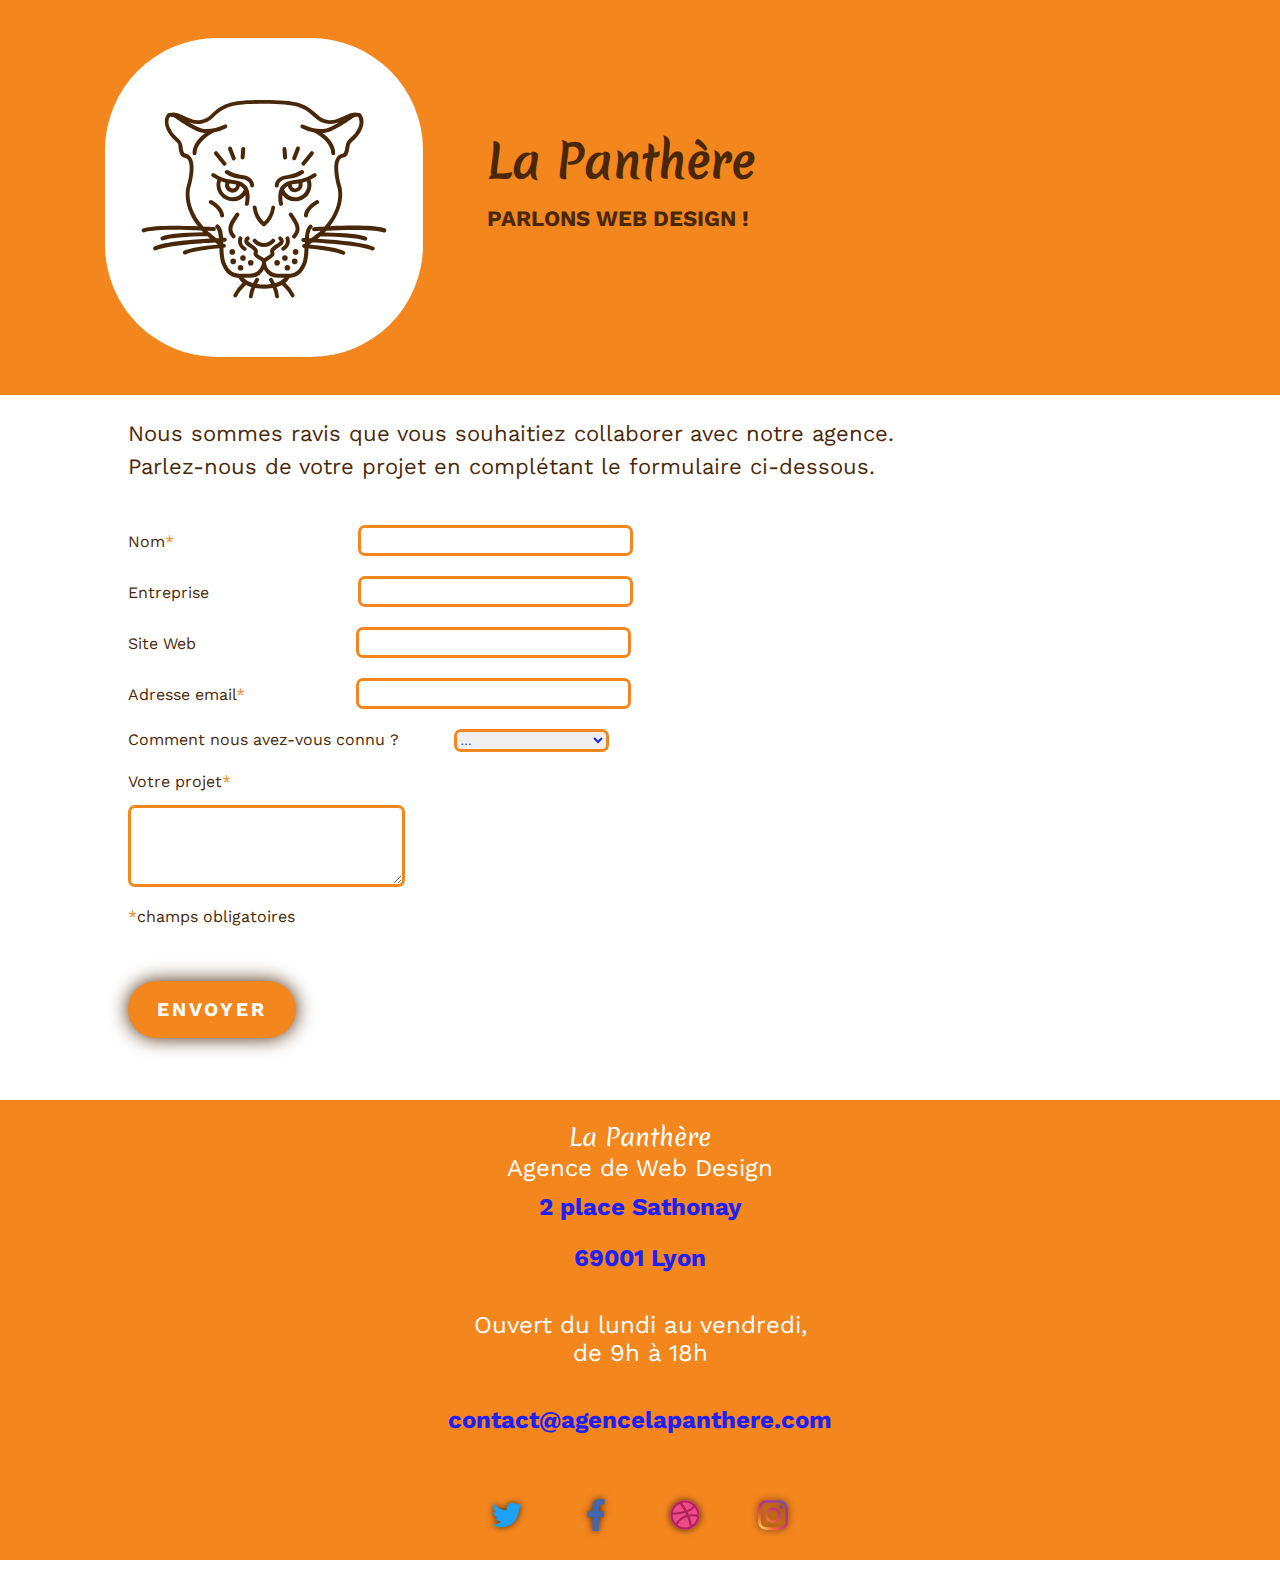
<file: page2.html>
<!doctype html>
<html lang="fr">
	<head>
		<meta charset="utf-8">
		<meta name="author" content="OpenClassrooms (Conception Site Web) - Arnaud Dejeammes (Restructuraction SEO)">
		<meta name="keywords" content="contact, agence de web design, Lyon, sites internet, sites web, conception, refonte, amélioration, moderniser, rajeunir, illustrations, entreprises, commerce, attractivité, visibilité, accessibilité">
		<meta name="description" content="La Panthère est une agence de Web Design qui aide les entreprises à devenir attractives et visibles sur Internet.">
		<meta name="viewport" content="width=device-width, initial-scale=1.0, viewport-fit=cover">
		
		<link rel="icon" type="image/xmlns-icon" href="img/logo-panthere.svg">		
		
		<link rel="stylesheet" type="text/css" href="style.css">
		
		<title>
			La Panthère – Agence de Web Design - Contact
		</title>
	</head>
	<body>
		<!-- Principal conteneur -->
		<div class="contact-form">
			<!-- bloc-6 -->			
			<div class="contact-form-header">
				<div class="contact-form-header-title">					
					<svg xmlns="http://www.w3.org/2000/svg" viewBox="0 0 112.5 90" class="panther-icon">
						<g transform="matrix(1.2101654687240968,0,0,1.2101654687240968,-4.368992009843154,-14.702727655207887)">							
							<path class="cls-1" d="M44 46.07V46a5.74 5.74 0 0 0-3.52-2.72h-.14a11.6 11.6 0 0 0-2.5-.47 15.62 15.62 0 0 1-6.43-2.38.75.75 0 0 0-.84 1.24 17.29 17.29 0 0 0 2 1.11c0 .1-.09.2-.12.31a6.09 6.09 0 0 0 4.15 7.51 6.46 6.46 0 0 0 1.78.25 5.9 5.9 0 0 0 4.69-2.28 10.33 10.33 0 0 1-.18 3 .75.75 0 0 0 .47 1 .76.76 0 0 0 .24 0 .75.75 0 0 0 .71-.51 11.57 11.57 0 0 0 .23-4.1 4.94 4.94 0 0 0-.54-1.89zm-4.47-1.49a1.28 1.28 0 0 1 0 .52 1.3 1.3 0 1 1-2.53-.71 1.27 1.27 0 0 1 .09-.17l.6.07a10.89 10.89 0 0 1 1.86.3zm.94 4.25a4.67 4.67 0 0 1-3.48.32 4.59 4.59 0 0 1-3.14-5.67v-.12a15.83 15.83 0 0 0 1.7.55v.06A2.8 2.8 0 1 0 41 45.14a3.86 3.86 0 0 1 1.48 1.32 4.27 4.27 0 0 1-1.99 2.37zM67.57 43.07c0-.11-.08-.2-.12-.31a17.29 17.29 0 0 0 2-1.11.75.75 0 0 0-.84-1.24 15.62 15.62 0 0 1-6.43 2.38 11.59 11.59 0 0 0-2.52.47h-.12A5.74 5.74 0 0 0 56 46v.05a4.94 4.94 0 0 0-.54 1.95 11.57 11.57 0 0 0 .23 4.1.75.75 0 0 0 .71.51.75.75 0 0 0 .72-1 10.27 10.27 0 0 1-.19-3 5.9 5.9 0 0 0 4.69 2.28 6.46 6.46 0 0 0 1.78-.25 6.09 6.09 0 0 0 4.17-7.57zm-5.3 1.22l.6-.07a1.26 1.26 0 0 1 .09.17 1.3 1.3 0 0 1-.89 1.6 1.27 1.27 0 0 1-1.63-1.41 10.89 10.89 0 0 1 1.84-.29zm.73 4.86a4.67 4.67 0 0 1-3.48-.32 4.27 4.27 0 0 1-2-2.38A3.86 3.86 0 0 1 59 45.14a2.84 2.84 0 0 0 .07.37 2.8 2.8 0 0 0 2.69 2A2.8 2.8 0 0 0 64.41 44v-.06a15.83 15.83 0 0 0 1.7-.55v.12A4.59 4.59 0 0 1 63 49.15z">
							</path>
							<path class="cls-1" d="M46.33 44.89c-.16-2.25-2-3.68-5.15-3.92a11.57 11.57 0 0 1-4.68-1.69.75.75 0 0 0-.83 1.25 12.92 12.92 0 0 0 5.4 1.93c1.35.1 3.63.57 3.77 2.53a.75.75 0 0 0 .75.7h.05a.75.75 0 0 0 .69-.8zM59.31 42.46a12.92 12.92 0 0 0 5.4-1.93.75.75 0 0 0-.83-1.25A11.58 11.58 0 0 1 59.19 41c-3.11.24-5 1.67-5.15 3.92a.75.75 0 0 0 .7.8h.05a.75.75 0 0 0 .75-.7c.14-2.02 2.46-2.45 3.77-2.56zM34.64 37.25a.75.75 0 1 0 1.16-.95l-3.19-3.92a.75.75 0 1 0-1.16.95zM38 35.08a.75.75 0 0 0 .7.48.75.75 0 0 0 .7-1l-1.41-3.68a.75.75 0 1 0-1.4.54zM42 35.19a.75.75 0 0 0 .75-.69l.25-3.18a.75.75 0 0 0-.69-.81.74.74 0 0 0-.81.69l-.25 3.19a.75.75 0 0 0 .75.8z">
							</path>
							<path class="cls-1" d="M95.31 61c-3.9-1.24-13.08-1.13-20.54-.79 5-6.31 5-12.41 4.11-15.28-.68-2.15-1.73-7.57-.39-9.68a1.56 1.56 0 0 1 1.18-.77c1.76-.23 2.08-2.06 2.33-3.52a8.38 8.38 0 0 1 .35-1.54 4.25 4.25 0 0 1 1.22-1.37 10.59 10.59 0 0 0 3.18-4.23c1.59-3.91-.54-5.84-.63-5.92a.73.73 0 0 0-.28-.13h-.14a6.16 6.16 0 0 0-4.81.73c-.68.33-1.52.73-2.76 1.25a6.88 6.88 0 0 1-8-1.32c-4.5-4.32-7.67-5.57-20.08-5.57s-15.54 1.26-20 5.57a6.88 6.88 0 0 1-8 1.32 51.69 51.69 0 0 1-2.76-1.25 6.16 6.16 0 0 0-4.81-.73h-.14a.73.73 0 0 0-.28.13c-.09.08-2.22 2-.63 5.92a10.59 10.59 0 0 0 3.18 4.23 4.26 4.26 0 0 1 1.22 1.37A8.4 8.4 0 0 1 18 31c.25 1.47.56 3.29 2.33 3.52a1.56 1.56 0 0 1 1.18.77c1.34 2.11.29 7.53-.39 9.68-.91 2.87-.87 9 4.11 15.28-7.46-.34-16.64-.45-20.54.79a.75.75 0 0 0 .46 1.43c4.09-1.3 15-1 21.18-.66h.25l.65.69c-7.68.11-12.89.64-15.5 1.58a.75.75 0 1 0 .51 1.41c2.58-.93 8.3-1.45 16.56-1.51.35.3.71.59 1.07.88-6.47.36-17 1.21-21 3a.75.75 0 0 0 .6 1.37c4.17-1.83 16.18-2.64 22.22-2.95l1 .72.1.07c-6.29.61-10.59 1.4-12.79 2.36a.75.75 0 0 0 .6 1.37c2.07-.91 6.45-1.69 12.72-2.28A19.94 19.94 0 0 0 34 74c1.63 4.32 3.86 5.38 6.46 5.6a5.67 5.67 0 0 0 1.52 1.81 15.18 15.18 0 0 0-3.39 4.47.75.75 0 0 0 1.4.54c.27-.7 1.08-2 3.29-4.19a10.86 10.86 0 0 0 2 .78 11.32 11.32 0 0 0-.92 3.43.75.75 0 0 0 .71.79.75.75 0 0 0 .75-.71 10.34 10.34 0 0 1 .91-3.17 19.89 19.89 0 0 0 6.54 0 10.5 10.5 0 0 1 .91 3.17.75.75 0 0 0 .75.71.75.75 0 0 0 .71-.79 11.32 11.32 0 0 0-.89-3.44 10.86 10.86 0 0 0 2-.78c2.21 2.19 3 3.49 3.29 4.19a.75.75 0 0 0 1.4-.54 15.18 15.18 0 0 0-3.39-4.47 5.67 5.67 0 0 0 1.52-1.81c2.6-.22 4.83-1.27 6.45-5.59a19.92 19.92 0 0 0 .65-5.45c6.27.59 10.66 1.37 12.72 2.28a.75.75 0 1 0 .6-1.37c-2.22-1-6.6-1.77-13-2.38l.8-.56.31-.22c6 .3 18.2 1.11 22.42 3a.75.75 0 0 0 .6-1.37c-4.06-1.78-14.61-2.62-21.07-3q.57-.43 1.11-.88c8.28.05 14 .57 16.59 1.51a.75.75 0 0 0 .51-1.41c-2.6-.94-7.81-1.47-15.5-1.58l.65-.69h.25c6.15-.31 17.09-.64 21.18.66a.75.75 0 0 0 .47-1.54zm-42 18.91a.75.75 0 1 0-1.3.75c.16.27.39.7.64 1.2a18.15 18.15 0 0 1-5.22 0c.35-.71.63-1.19.64-1.2a.75.75 0 1 0-1.3-.75c0 .06-.42.73-.87 1.66a7 7 0 0 1-3.58-2h2.43A6 6 0 0 0 50 76.43a6 6 0 0 0 5.29 3.13h2.43a7 7 0 0 1-3.58 2c-.45-.9-.83-1.56-.87-1.63zm17.1-17.26l-.08.06c-.84.7-1.77 1.38-2.68 2h-.78c.13-1.71.45-3.25 1.07-3.71a.75.75 0 0 0-.94-1.2c-1 .83-1.44 2.64-1.63 4.83h-.61a.73.73 0 0 0-.77.73.75.75 0 0 0 .73.77h.56v.74h-.18a.76.76 0 0 0-.81.68.75.75 0 0 0 .68.81h.21a20 20 0 0 1-.56 5.05c-1.41 3.75-3.1 4.54-5.55 4.66H55.29a4.54 4.54 0 0 1-4.53-4.46 5.51 5.51 0 0 1 1.16-.84c1-.64 2.47-1.52 1.93-2.79-.19-.44-.06-.65 1.66-1.82l.63-.43a2.48 2.48 0 0 0 1.3-2 2.08 2.08 0 0 0-.95-1.6.74.74 0 0 0-1 .22.76.76 0 0 0 .21 1c.08.06.26.23.27.37s-.17.41-.66.75l-.62.43c-1.63 1.1-2.91 2-2.2 3.57-.08.25-.89.74-1.33 1a10.22 10.22 0 0 0-1.13.77 10.22 10.22 0 0 0-1.13-.77 7.46 7.46 0 0 1-1.33-.93c.71-1.67-.58-2.54-2.2-3.65l-.62-.43c-.48-.34-.66-.61-.66-.75s.18-.31.26-.37a.75.75 0 0 0-.81-1.26 2.08 2.08 0 0 0-.95 1.6 2.48 2.48 0 0 0 1.3 2l.63.43c1.73 1.17 1.85 1.38 1.66 1.82-.54 1.28.89 2.15 1.93 2.79a10.47 10.47 0 0 1 1.16.77 4.54 4.54 0 0 1-4.54 4.52h-1.56c-3.72.09-6 .14-7.78-4.66a20.07 20.07 0 0 1-.56-5.05h.21a.75.75 0 1 0-.13-1.5h-.14v-.74h.56a.75.75 0 0 0 0-1.5h-.61c-.19-2.19-.58-4-1.63-4.83A.75.75 0 1 0 32.06 61c.62.49.91 2 1.06 3.71h-.95c-.85-.64-1.7-1.31-2.48-2a.73.73 0 0 0-.15-.14c-.26-.23-.52-.46-.76-.69l2.33.15h.06a.75.75 0 0 0 .06-1.5s-1.57-.12-4-.25c-5.44-6.19-5.58-12.2-4.72-14.92 0-.08 2.33-7.62.23-10.93a3.07 3.07 0 0 0-2.2-1.43c-.62-.08-.82-1-1-2.29a9.51 9.51 0 0 0-.44-1.84 5.37 5.37 0 0 0-1.63-1.95 9 9 0 0 1-2.78-3.67c-1-2.36-.23-3.66.1-4.08a3.19 3.19 0 0 1 2.07.54c.07.06 7.52 5.52 10.79 5.52H28c-3 2.15-4.76 4.9-4.76 7.59a.75.75 0 0 0 1.5 0c0-2.81 2.6-5.89 6.63-7.86a13.71 13.71 0 0 0 4.48-1.49.75.75 0 1 0-.73-1.31 15.48 15.48 0 0 1-7.56 1.58c-1.25 0-3.64-1.21-5.86-2.55a8.3 8.3 0 0 0 9.3-1.73c4-3.82 6.49-5.15 19-5.15s15 1.34 19 5.15a8.18 8.18 0 0 0 5.77 2.45 9.77 9.77 0 0 0 3.44-.68c-2.21 1.33-4.6 2.53-5.84 2.53a15.48 15.48 0 0 1-7.56-1.58.75.75 0 0 0-.73 1.31A13.72 13.72 0 0 0 68.59 25c4 2 6.63 5 6.63 7.86a.75.75 0 0 0 1.5 0c0-2.7-1.77-5.45-4.76-7.59h.44c3.27 0 10.72-5.46 10.79-5.52a3.19 3.19 0 0 1 2.06-.54c.33.43 1.05 1.73.1 4.08a9 9 0 0 1-2.78 3.67 5.37 5.37 0 0 0-1.63 1.95 9.49 9.49 0 0 0-.44 1.84c-.23 1.33-.42 2.21-1 2.29a3.07 3.07 0 0 0-2.25 1.45c-2.11 3.31.2 10.86.23 10.93.87 2.73.72 8.74-4.72 14.92-2.39.13-4 .25-4 .25a.75.75 0 0 0 .06 1.5h.06l2.33-.15c-.21.23-.52.47-.8.71z">
							</path>
							<path class="cls-1" d="M64.77 37.53a.75.75 0 0 0 .58-.28l3.19-3.92a.75.75 0 1 0-1.16-.95l-3.19 3.92a.75.75 0 0 0 .58 1.22zM61.07 35.51a.74.74 0 0 0 .27 0 .75.75 0 0 0 .7-.48l1.41-3.68a.75.75 0 1 0-1.4-.54l-1.41 3.68a.75.75 0 0 0 .43 1.02zM58 35.2a.75.75 0 0 0 .69-.81l-.25-3.19a.75.75 0 0 0-1.5.12l.25 3.19a.75.75 0 0 0 .81.69z">
							</path>
							<circle class="cls-1" cx="38.13" cy="69.84" r="1.05"></circle>
							<circle class="cls-1" cx="38.48" cy="73.41" r="1.05"></circle>
							<circle class="cls-1" cx="41.22" cy="75.76" r="1.05"></circle>
							<circle class="cls-1" cx="42.14" cy="72.11" r="1.05"></circle>
							<circle class="cls-1" cx="45.06" cy="73.95" r="1.05"></circle>
							<circle class="cls-1" cx="61.87" cy="69.84" r="1.05"></circle>
							<circle class="cls-1" cx="61.52" cy="73.41" r="1.05"></circle>
							<circle class="cls-1" cx="58.78" cy="75.76" r="1.05"></circle>
							<circle class="cls-1" cx="57.86" cy="72.11" r="1.05"></circle>
							<circle class="cls-1" cx="54.94" cy="73.95" r="1.05"></circle>							
							<path class="cls-1" d="M53.56 52.5a.75.75 0 0 0-.81.69A9.21 9.21 0 0 1 50 58.58a9.16 9.16 0 0 1-2.73-5.4.75.75 0 0 0-1.5.12 11 11 0 0 0 3.73 6.86.75.75 0 0 0 .47.17.75.75 0 0 0 .47-.17 11 11 0 0 0 3.73-6.86.75.75 0 0 0-.61-.8zM40.37 55.2a.75.75 0 0 0-1 .27c-.2.35-.46.72-.73 1.11-1.34 1.94-3.36 4.88-.51 8a.75.75 0 0 0 1.1-1c-1.89-2.05-.93-3.82.64-6.1.29-.43.57-.83.79-1.21a.75.75 0 0 0-.29-1.07zM60.69 55.47a.75.75 0 1 0-1.3.75c.22.38.5.78.79 1.21 1.57 2.28 2.53 4.05.64 6.1a.75.75 0 1 0 1.1 1c2.85-3.09.83-6-.51-8-.25-.34-.51-.71-.72-1.06zM41.89 65a.75.75 0 0 0-1.43-.46 4.13 4.13 0 0 0 1.91 4.82.75.75 0 0 0 .75-1.3A2.62 2.62 0 0 1 41.89 65zM57.62 69.33a4.13 4.13 0 0 0 1.91-4.82.75.75 0 0 0-1.43.46A2.62 2.62 0 0 1 56.87 68a.75.75 0 0 0 .75 1.3zM52.88 65.15a3.83 3.83 0 0 1-5.77 0 .75.75 0 0 0-1.16 1 5.32 5.32 0 0 0 8.08 0 .75.75 0 0 0-1.16-1zM30.51 50.52a.75.75 0 1 0-.72 1.31c2.63 1.45 3.77 3.59 3.77 4.36a.75.75 0 0 0 1.5 0c0-1.55-1.7-4.1-4.55-5.67zM70.59 50.82a.75.75 0 0 0-1-.3C66.72 52.09 65 54.64 65 56.2a.75.75 0 0 0 1.5 0c0-.77 1.14-2.92 3.77-4.36a.75.75 0 0 0 .32-1.02z">
							</path>
						</g>
					</svg>
					<div class="contact-form-header-title-text">
						<h1>
							<a href="index.html">
								La Panthère
							</a>
						</h1>					
						<h2>
							Parlons Web Design&nbsp;!
						</h2>
					</div>
				</div>
				<p>
					Nous sommes ravis que vous souhaitiez collaborer avec notre agence.<br>
					Parlez-nous de votre projet en complétant le formulaire ci-dessous.
				</p>
			</div>
			<!-- bloc-6 END -->
			<main class="form-elements">
				<!-- bloc-7 -->
				<div>
					<form id="form_1" novalidate>
						<div class="form-group">
							<label id="label-1">
								Nom<span class="asterisk">*</span>
							</label>
							<input class="form-control" required>
						</div>
						<div class="form-group">
							<label id="label-2">
								Entreprise
							</label>
							<input class="form-control"/>
						</div>
						<div class="form-group">
							<label id="label-3">
								Site Web
							</label>
							<input class="form-control"/>
						</div>
						<div class="form-group">
							<label id="label-4">
								Adresse email<span class="asterisk">*</span>
							</label>
							<input id="email" class="form-control" type="email" required>
						</div>
						<div class="form-group">
							<label id="label-5">
								Comment nous avez-vous connu&nbsp;?
							</label>
							<select name="how">
								<option value="none">
									...
								</option>
								<option value="Internet">
									Site Web
								</option>
								<option value="Réseaux sociaux">
									Réseaux sociaux
								</option>
								<option value="Presse">
									Presse
								</option>
								<option value="Client de La Panthère">
									Client de La Panthère
								</option>
								<option value="Bouche-à-oreille">
									Bouche à oreille
								</option>
								<option value="Autre">
									Autre
								</option>
							</select>									
						</div>
						<div class="form-group">
							<label>							
								Votre projet<span class="asterisk">*</span><br>
							</label>
							<textarea id="message" rows="3" cols="21" required>									
							</textarea>
						</div>
						<p class="note">
							<span class="asterisk">*</span>champs obligatoires
						</p>
					</form>
					<form class="submit" action="index.html" title="Prêt ? Envoyez-nous votre projet !">
						<button class="submit-button-desktop" id="submit-button-desktop" type="submit">
							<span>
								Envoyer
							</span>						
							<span class="submit-button-desktop__hover-effect">	
							</span>	
						</button>
						<button class="submit-button-mobile" id="submit-button-mobile" aria-label="Envoyer">
							<svg xmlns="http://www.w3.org/2000/svg" viewBox="0 0 512 512">
							<!-- Font Awesome Pro 5.15.4 by @fontawesome - https://fontawesome.com License - https://fontawesome.com/license (Commercial License) -->
								<path d="M440 6.5L24 246.4c-34.4 19.9-31.1 70.8 5.7 85.9L144 379.6V464c0 46.4 59.2 65.5 86.6 28.6l43.8-59.1 111.9 46.2c5.9 2.4 12.1 3.6 18.3 3.6 8.2 0 16.3-2.1 23.6-6.2 12.8-7.2 21.6-20 23.9-34.5l59.4-387.2c6.1-40.1-36.9-68.8-71.5-48.9zM192 464v-64.6l36.6 15.1L192 464zm212.6-28.7l-153.8-63.5L391 169.5c10.7-15.5-9.5-33.5-23.7-21.2L155.8 332.6 48 288 464 48l-59.4 387.3z"/>
							</svg>
							<span class="submit-button-mobile__hover-effect">
							</span>
						</button>
					</form>
				</div>
				<!-- bloc-7 END -->
			</main>			
		</div>
		<!-- Principal conteneur END -->		
		
		<footer id="contact-footer">
			<!-- Footer - bloc-8 -->				
			<div id="bloc-8">
				<div class="row">
					<div class="col-sm-12">
						<p class="contact-footer-infos white">
							<span class="panther-font">La Panthère</span><br>
							Agence de Web Design<br>
							<a class="link" href="https://www.ecosia.org/map?q=2%20place%20sathonay%2069001%20lyon">
								2 place Sathonay<br>
								69001 Lyon<br>
							</a>
							<br>
							Ouvert du lundi au vendredi,<br>
							de 9h à 18h<br>
							<br>
							<a class="link" href="mailto:contact@agencelapanthere.com">
								<span>
									contact<wbr>@agencelapanthere<wbr>.com
								</span>
							</a>
						</p>
						<div class="social">
							<ul class="social-networks-list">
								<li>
									<div class="col-sm-3">
										<div class="text-center">
											<form class="social" action="https://twitter.com/" title="Twitter">															
												<button class="social-network-button" id="twitter-button" aria-label="Aller sur Twitter">
													<svg class="logo-social" id="logo-twitter" xmlns="http://www.w3.org/2000/svg" viewBox="0 0 512 512" aria-label="Logo de Twitter (un oiseau stylisé de profil)">
														<!-- Font Awesome Pro 5.15.4 by @fontawesome - https://fontawesome.com License - https://fontawesome.com/license (Commercial License) -->
														<path d="M459.37 151.716c.325 4.548.325 9.097.325 13.645 0 138.72-105.583 298.558-298.558 298.558-59.452 0-114.68-17.219-161.137-47.106 8.447.974 16.568 1.299 25.34 1.299 49.055 0 94.213-16.568 130.274-44.832-46.132-.975-84.792-31.188-98.112-72.772 6.498.974 12.995 1.624 19.818 1.624 9.421 0 18.843-1.3 27.614-3.573-48.081-9.747-84.143-51.98-84.143-102.985v-1.299c13.969 7.797 30.214 12.67 47.431 13.319-28.264-18.843-46.781-51.005-46.781-87.391 0-19.492 5.197-37.36 14.294-52.954 51.655 63.675 129.3 105.258 216.365 109.807-1.624-7.797-2.599-15.918-2.599-24.04 0-57.828 46.782-104.934 104.934-104.934 30.213 0 57.502 12.67 76.67 33.137 23.715-4.548 46.456-13.32 66.599-25.34-7.798 24.366-24.366 44.833-46.132 57.827 21.117-2.273 41.584-8.122 60.426-16.243-14.292 20.791-32.161 39.308-52.628 54.253z"/>
													</svg>
													<span class="social-network-button__hover-effect" id="twitter-button__hover-effect">
														<svg class="logo-social-hover" id="logo-twitter-hover" xmlns="http://www.w3.org/2000/svg" viewBox="0 0 512 512" aria-label="Logo de Twitter (un oiseau stylisé de profil)">
															<!-- Font Awesome Pro 5.15.4 by @fontawesome - https://fontawesome.com License - https://fontawesome.com/license (Commercial License) -->
															<path d="M459.37 151.716c.325 4.548.325 9.097.325 13.645 0 138.72-105.583 298.558-298.558 298.558-59.452 0-114.68-17.219-161.137-47.106 8.447.974 16.568 1.299 25.34 1.299 49.055 0 94.213-16.568 130.274-44.832-46.132-.975-84.792-31.188-98.112-72.772 6.498.974 12.995 1.624 19.818 1.624 9.421 0 18.843-1.3 27.614-3.573-48.081-9.747-84.143-51.98-84.143-102.985v-1.299c13.969 7.797 30.214 12.67 47.431 13.319-28.264-18.843-46.781-51.005-46.781-87.391 0-19.492 5.197-37.36 14.294-52.954 51.655 63.675 129.3 105.258 216.365 109.807-1.624-7.797-2.599-15.918-2.599-24.04 0-57.828 46.782-104.934 104.934-104.934 30.213 0 57.502 12.67 76.67 33.137 23.715-4.548 46.456-13.32 66.599-25.34-7.798 24.366-24.366 44.833-46.132 57.827 21.117-2.273 41.584-8.122 60.426-16.243-14.292 20.791-32.161 39.308-52.628 54.253z"/>
														</svg>
													</span>
												</button>
											</form>
										</div>
									</div>
								</li>
								<li>
									<div class="col-sm-3">
										<div class="text-center">
											<form class="social" action="https://fr-fr.facebook.com/" title="Facebook">
												<button class="social-network-button" id="facebook-button" aria-label="Aller sur Facebook">
													<svg class="logo-social" id="logo-facebook" xmlns="http://www.w3.org/2000/svg" viewBox="0 0 320 512" aria-label="Logo de Facebook (la lettre f minuscule)">
														<!-- Font Awesome Pro 5.15.4 by @fontawesome - https://fontawesome.com License - https://fontawesome.com/license (Commercial License) -->
														<path d="M279.14 288l14.22-92.66h-88.91v-60.13c0-25.35 12.42-50.06 52.24-50.06h40.42V6.26S260.43 0 225.36 0c-73.22 0-121.08 44.38-121.08 124.72v70.62H22.89V288h81.39v224h100.17V288z"/>
													</svg>
													<span class="social-network-button__hover-effect" id="facebook-button__hover-effect">
														<svg class="logo-social-hover" id="logo-facebook-hover" xmlns="http://www.w3.org/2000/svg" viewBox="0 0 320 512" aria-label="Logo de Facebook (la lettre f minuscule)">
															<!-- Font Awesome Pro 5.15.4 by @fontawesome - https://fontawesome.com License - https://fontawesome.com/license (Commercial License) -->
															<path d="M279.14 288l14.22-92.66h-88.91v-60.13c0-25.35 12.42-50.06 52.24-50.06h40.42V6.26S260.43 0 225.36 0c-73.22 0-121.08 44.38-121.08 124.72v70.62H22.89V288h81.39v224h100.17V288z"/>
														</svg>
													</span>
												</button>
											</form>
										</div>
									</div>
								</li>
								<li>
									<div class="col-sm-3">
										<div class="text-center">														
											<form class="social" action="https://dribbble.com/" title="Dribbble">															
												<button class="social-network-button" id="dribbble-button" aria-label="Aller sur Dribbble">
													<svg class="logo-social" id="logo-dribbble" xmlns="http://www.w3.org/2000/svg" viewBox="0 0 512 512" aria-label="Logo de Dribbble (un ballon de basket stylisé)">
														<!-- Font Awesome Pro 5.15.4 by @fontawesome - https://fontawesome.com License - https://fontawesome.com/license (Commercial License) -->
														<path d="M256 8C119.252 8 8 119.252 8 256s111.252 248 248 248 248-111.252 248-248S392.748 8 256 8zm163.97 114.366c29.503 36.046 47.369 81.957 47.835 131.955-6.984-1.477-77.018-15.682-147.502-6.818-5.752-14.041-11.181-26.393-18.617-41.614 78.321-31.977 113.818-77.482 118.284-83.523zM396.421 97.87c-3.81 5.427-35.697 48.286-111.021 76.519-34.712-63.776-73.185-116.168-79.04-124.008 67.176-16.193 137.966 1.27 190.061 47.489zm-230.48-33.25c5.585 7.659 43.438 60.116 78.537 122.509-99.087 26.313-186.36 25.934-195.834 25.809C62.38 147.205 106.678 92.573 165.941 64.62zM44.17 256.323c0-2.166.043-4.322.108-6.473 9.268.19 111.92 1.513 217.706-30.146 6.064 11.868 11.857 23.915 17.174 35.949-76.599 21.575-146.194 83.527-180.531 142.306C64.794 360.405 44.17 310.73 44.17 256.323zm81.807 167.113c22.127-45.233 82.178-103.622 167.579-132.756 29.74 77.283 42.039 142.053 45.189 160.638-68.112 29.013-150.015 21.053-212.768-27.882zm248.38 8.489c-2.171-12.886-13.446-74.897-41.152-151.033 66.38-10.626 124.7 6.768 131.947 9.055-9.442 58.941-43.273 109.844-90.795 141.978z"/>
													</svg>
													<span class="social-network-button__hover-effect" id="dribbble-button__hover-effect">
														<svg class="logo-social-hover" id="logo-dribbble-hover" xmlns="http://www.w3.org/2000/svg" viewBox="0 0 512 512" aria-label="Logo de Dribbble (un ballon de basket stylisé)">
															<!-- Font Awesome Pro 5.15.4 by @fontawesome - https://fontawesome.com License - https://fontawesome.com/license (Commercial License) -->
															<path d="M256 8C119.252 8 8 119.252 8 256s111.252 248 248 248 248-111.252 248-248S392.748 8 256 8zm163.97 114.366c29.503 36.046 47.369 81.957 47.835 131.955-6.984-1.477-77.018-15.682-147.502-6.818-5.752-14.041-11.181-26.393-18.617-41.614 78.321-31.977 113.818-77.482 118.284-83.523zM396.421 97.87c-3.81 5.427-35.697 48.286-111.021 76.519-34.712-63.776-73.185-116.168-79.04-124.008 67.176-16.193 137.966 1.27 190.061 47.489zm-230.48-33.25c5.585 7.659 43.438 60.116 78.537 122.509-99.087 26.313-186.36 25.934-195.834 25.809C62.38 147.205 106.678 92.573 165.941 64.62zM44.17 256.323c0-2.166.043-4.322.108-6.473 9.268.19 111.92 1.513 217.706-30.146 6.064 11.868 11.857 23.915 17.174 35.949-76.599 21.575-146.194 83.527-180.531 142.306C64.794 360.405 44.17 310.73 44.17 256.323zm81.807 167.113c22.127-45.233 82.178-103.622 167.579-132.756 29.74 77.283 42.039 142.053 45.189 160.638-68.112 29.013-150.015 21.053-212.768-27.882zm248.38 8.489c-2.171-12.886-13.446-74.897-41.152-151.033 66.38-10.626 124.7 6.768 131.947 9.055-9.442 58.941-43.273 109.844-90.795 141.978z"/>
														</svg>
													</span>
												</button>
											</form>
										</div>
									</div>
								</li>
								<li>
									<div class="col-sm-3">
										<div class="text-center">
											<form class="social" action="https://www.instagram.com/" aria-label="Logo d'Instagram (un appareil photo stylisé)" title="Instagram">															
												<button class="social-network-button" id="instagram-button" aria-label="Aller sur Instagram">
													<svg class="logo-social" id="logo-instagram" xmlns="http://www.w3.org/2000/svg" viewBox="0 0 448 512" fill="url(#brand-gradient)">
														<!-- Font Awesome Pro 5.15.4 by @fontawesome - https://fontawesome.com License - https://fontawesome.com/license (Commercial License) -->
														<radialGradient id="brand-gradient" cx="56.3501" cy="19.2179" gradientTransform="matrix(0.9986 -5.233596e-02 4.448556e-02 0.8488 -36.9742 443.8014)" gradientUnits="userSpaceOnUse" r="711.335">
															<stop offset="0" style="stop-color:#FED576"/>
															<stop offset="0.2634" style="stop-color:#F47133"/>
															<stop offset="0.6091" style="stop-color:#BC3081"/>
															<stop offset="1" style="stop-color:#4C63D2"/>
														</radialGradient>
														<path d="M224.1 141c-63.6 0-114.9 51.3-114.9 114.9s51.3 114.9 114.9 114.9S339 319.5 339 255.9 287.7 141 224.1 141zm0 189.6c-41.1 0-74.7-33.5-74.7-74.7s33.5-74.7 74.7-74.7 74.7 33.5 74.7 74.7-33.6 74.7-74.7 74.7zm146.4-194.3c0 14.9-12 26.8-26.8 26.8-14.9 0-26.8-12-26.8-26.8s12-26.8 26.8-26.8 26.8 12 26.8 26.8zm76.1 27.2c-1.7-35.9-9.9-67.7-36.2-93.9-26.2-26.2-58-34.4-93.9-36.2-37-2.1-147.9-2.1-184.9 0-35.8 1.7-67.6 9.9-93.9 36.1s-34.4 58-36.2 93.9c-2.1 37-2.1 147.9 0 184.9 1.7 35.9 9.9 67.7 36.2 93.9s58 34.4 93.9 36.2c37 2.1 147.9 2.1 184.9 0 35.9-1.7 67.7-9.9 93.9-36.2 26.2-26.2 34.4-58 36.2-93.9 2.1-37 2.1-147.8 0-184.8zM398.8 388c-7.8 19.6-22.9 34.7-42.6 42.6-29.5 11.7-99.5 9-132.1 9s-102.7 2.6-132.1-9c-19.6-7.8-34.7-22.9-42.6-42.6-11.7-29.5-9-99.5-9-132.1s-2.6-102.7 9-132.1c7.8-19.6 22.9-34.7 42.6-42.6 29.5-11.7 99.5-9 132.1-9s102.7-2.6 132.1 9c19.6 7.8 34.7 22.9 42.6 42.6 11.7 29.5 9 99.5 9 132.1s2.7 102.7-9 132.1z"/>
													</svg>
													<span class="social-network-button__hover-effect" id="instagram-button__hover-effect">
														<svg class="logo-social-hover" id="logo-instagram-hover" xmlns="http://www.w3.org/2000/svg" viewBox="0 0 448 512">
															<!-- Font Awesome Pro 5.15.4 by @fontawesome - https://fontawesome.com License - https://fontawesome.com/license (Commercial License) -->
															<path d="M224.1 141c-63.6 0-114.9 51.3-114.9 114.9s51.3 114.9 114.9 114.9S339 319.5 339 255.9 287.7 141 224.1 141zm0 189.6c-41.1 0-74.7-33.5-74.7-74.7s33.5-74.7 74.7-74.7 74.7 33.5 74.7 74.7-33.6 74.7-74.7 74.7zm146.4-194.3c0 14.9-12 26.8-26.8 26.8-14.9 0-26.8-12-26.8-26.8s12-26.8 26.8-26.8 26.8 12 26.8 26.8zm76.1 27.2c-1.7-35.9-9.9-67.7-36.2-93.9-26.2-26.2-58-34.4-93.9-36.2-37-2.1-147.9-2.1-184.9 0-35.8 1.7-67.6 9.9-93.9 36.1s-34.4 58-36.2 93.9c-2.1 37-2.1 147.9 0 184.9 1.7 35.9 9.9 67.7 36.2 93.9s58 34.4 93.9 36.2c37 2.1 147.9 2.1 184.9 0 35.9-1.7 67.7-9.9 93.9-36.2 26.2-26.2 34.4-58 36.2-93.9 2.1-37 2.1-147.8 0-184.8zM398.8 388c-7.8 19.6-22.9 34.7-42.6 42.6-29.5 11.7-99.5 9-132.1 9s-102.7 2.6-132.1-9c-19.6-7.8-34.7-22.9-42.6-42.6-11.7-29.5-9-99.5-9-132.1s-2.6-102.7 9-132.1c7.8-19.6 22.9-34.7 42.6-42.6 29.5-11.7 99.5-9 132.1-9s102.7-2.6 132.1 9c19.6 7.8 34.7 22.9 42.6 42.6 11.7 29.5 9 99.5 9 132.1s2.7 102.7-9 132.1z"/>
														</svg>
													</span>
												</button>
											</form>
										</div>
									</div>
								</li>											
							</ul>
						</div>
					</div>
				</div>
			</div>
			<!-- Footer - bloc-8 END -->
		</footer>		
	</body>
</html>
</file>
<file: style.css>
@font-face {
    font-family: 'Merienda';
    src: url("fonts/Merienda-Regular.woff2") format("woff2");
    font-display: swap;
}

@font-face {
    font-family: 'WorkSans';
    src: url("fonts/WorkSans-VariableFont_wght.woff2") format("woff2");
    font-display: swap;
}

dfn, em, strong {
    font-style: normal;
}

dfn, .slideshow-card em {
    font-weight: bold;
}

.definition strong, .definition em, .citation em, .paragraph-2 em {
    font-weight: normal;
}

q {
    quotes: none;
}

ul {
    padding: 0;
    list-style: none;
}

body {
    margin: 0;
    padding: 0;
    background: #FFFFFF;
    overflow-x: hidden;
    -webkit-font-smoothing: antialiased;
    -moz-osx-font-smoothing: grayscale;
    background-attachment: fixed;
    background-repeat: no-repeat;    
}

@media (max-width: 1023px) {
    body {
        background-size: 120%;
    }
}

@media (min-width: 1024px) {
    body {
        background-size: 100%;
    }
}

a,
button {
    transition: all .3s ease-in-out;
    outline: none;
}

a:hover {
    text-decoration: none;
    cursor: pointer;
}

.bloc {
    width: 100%;
    clear: both;
    background: 50% 50% no-repeat;
    padding: 0 50px;
    -webkit-background-size: cover;
    -moz-background-size: cover;
    -o-background-size: cover;
    background-size: cover;
    position: relative;
}

.bloc .container {
    padding-left: 0;
    padding-right: 0;
}

.bloc-lg {
    padding: 100px 50px;
}

.bloc-md {
    padding: 50px;
}

.bloc-sm {
    padding: 20px 50px;
}

.b-parallax {
    background-attachment: fixed;
}

/* Header */
header {
    z-index: 1;
    overflow: visible;
}

@media (max-width: 1023px) {
    header {
        transform: translate(0, -26%);
    }
}

@media (min-width: 1024px) {
    header {
        transform: translate(0, -18%);
    }
}

.panther-icon {
    display: block;    
    margin: 3vw auto 0 auto;
    background-color: #FFFFFF;
    fill: #492809;
}

@media (max-width: 1023px) {
    .panther-icon {
        width: 21vw;
        height: 21vw;
        border-radius: 9.5vw;
        padding: 3vw;
    }
}

@media (min-width: 1024px) {
    .panther-icon {
        width: 15.5em;
        height: 15.5em;
        border-radius: 7em;
        padding: 2.2em;  
    }
}

header h1 {
    font-family: 'Merienda', cursive, serif;
    font-size: 7.5vw; /* 6.5vw */
    color: #F4861E;
    line-height: 1.2em;
    filter: drop-shadow(0 0 0.3vw #492809);
}

@media (min-width: 1024px) {
    h1 {
        font-size: 5.5em;
    }
}

header h2 {
    /* width: fit-content; */
    margin-block-start: -0.83em;
    margin-block-end: -0.83em;
    font-family: 'WorkSans', Helvetica, sans-serif;
    font-size: 3.5vw; /* 3vw */
    color: #F4861E;
    text-transform: uppercase;
    filter: drop-shadow(0 0 0.3vw #492809);
}

@media (min-width: 1024px) {
    header h2 {
        font-size: 2.5em;
    }
} /* Commentaire SEO : */

@media (min-width: 1024px) {
    .header-home-page h1 {
        transform: translate(0, -65px)
    }

    .header-home-page h2 {
        transform: translate(0, -95px)
    }
}

/* Bloc 2 services */
#bloc-2-services {
    padding: 50px 0 50px 0;
}

@media (min-width: 1024px) {
    #services-description {
        display: inline-flex;
        flex-wrap: wrap;
        margin: 0 0 0 15em;
    }
}

@media (min-width: 1300px) {
    #services-description {
        margin: 0 0 0 15vw;
    }
}

.definition, .citation {    
    width: 70vw;
    font-family: 'WorkSans', Helvetica, sans-serif;
    font-size: 3.5vw;
    color: #492809;
    text-align: justify;
}

.definition {
    margin: -35px 0 0 15vw;
}

.citation {
    margin: 0 0 0 15vw;
}

@media (min-width: 1024px) {
    .definition, .citation {        
        width: 580px;
        font-size: 1.5em;         
    }

    .definition {
        margin: 0 auto 0 auto;
    }

    .citation {
        margin: 0 auto 0 auto;
        transform: translate(-7.5vw, 0);
    }    
}

.definition dfn, .citation strong {
    font-family: 'Merienda', cursive, serif;
}

.service {
    margin: 8vw auto 7vw auto;
    width: 70vw;
    font-family: 'WorkSans', Helvetica, sans-serif;
    color: #492809;
}

@media (min-width: 1024px) {
    .service {        
        margin: 5em 4% 5em 0;
        width: 25%;        
    }
}

.service-icon {
    position: relative;    
    left: 43%;
    filter: drop-shadow(1px 1px 2px #492809);
    fill: #1E21F4;    
}

@media (min-width: 1024px) {
    .service-icon {
        left: 39%;
    }
}

.service h3 {    
    font-size: 3.5vw;
    font-weight: bold;
    text-transform: uppercase;
    text-align: center;
}

@media (min-width: 1024px) {
    .service h3 {
        font-size: 1.65em;
    }
}

.service p {    
    font-size: 3vw;
    text-align: justify
}

@media (min-width: 1024px) {
    .service p {
        font-size: 1.35em;        
    }
}

.citation p {
    margin: 4vw 0 0 0;
    font-size: 3.15vw;
    font-weight: bold;
    text-align: center;
}

@media (min-width: 1024px) {
    .citation p {
        margin: 1.5em 0 0 0;
        font-size: 1.15em;
    }
}

.citation a {
    text-decoration: none;
    color: #1E21F4;
}

.citation a:visited {
    text-decoration: none;
    color:#1E21F4;
}

/* Bloc 3 what-i-do */
#bloc-3-what-i-do {
    background-size: cover;
    font-family: 'WorkSans', Helvetica, sans-serif;
    text-align: justify;
}

@media (max-width: 1023px) {
    .what-i-do-paragraphs {
        margin: 0 0 0 5vw;
    }
}

.paragraph-1 {
    font-size: 3.5vw;
    font-weight: bold;
    color: #F4861E;
}

.paragraph-2 {
    font-size: 3.5vw;
    color: #FFFFFF;
}

.paragraph-2 span {
    font-weight: bold;
    color: #F4861E;
}

@media (min-width: 1024px) {
    .paragraph-1 {
        font-size: 1.9em;
    }

    .paragraph-2 {
        font-size: 1.4em;
    }
}

/* Bloc 4 portfolio */
.bloc-diapo {
    padding: 20px 0 100px 0;
    overflow-x: hidden;
}

.portfolio-introduction, .portfolio-title {
    margin: 0 auto 2em auto;
    font-family: 'WorkSans', Helvetica, sans-serif;    
    font-weight: bold;
    text-transform: uppercase;
}

.portfolio-introduction {    
    width: 70vw;
    font-size: 3.35vw;
    color: #492809;    
}

.portfolio-title {
    margin-block-start: -0.83em;
    margin-block-end: -0.83em;
    margin: 0 auto 2em auto;
    font-size: 5.35vw;
    color: #F4861E;
}

@media (min-width: 1024px) {
    .portfolio-introduction {
        font-size: 1.4em;
    }

    .portfolio-title {
        font-size: 3.3em;
    }
}

.slideshow {
    display: flex;     
}

.images-slides {
    display: flex;
    padding: 0 0 3vw 0; 
}

.images-slides input {
    display: none;
}

.sliding {
    display: inline-flex;
    position: absolute;    
    margin: 0 0 2em 15vw;
    width: 70vw;    
}

.sliding-button {
    margin: 0 auto 0 auto;
    width: 15px;
    height: 15px;
    background-color: #F4861E;
    border: 2Px solid #F4861E;
    border-radius: 15px;
    cursor: pointer;
    transform: translate(0, 0em);
}

.sliding-button:hover {    
    border: 2px solid #492809;
    transform: scale(1.3);
    transition: 150ms;
}

#journal_local:checked~.first {
    margin: 30px 0 0 0;    
}

#photographes:checked~.first {
    margin: 30px 0 0 -100vw;    
}

#voyageur:checked~.first {
    margin: 30px 0 0 -200vw;
}

#agence_mariage:checked~.first {
    margin: 30px 0 0 -300vw;
}

.slide-frame {
    margin: 30px 0 0 0;
    width: 100vw;
    height: fit-content;    
    transition: 450ms ease-out;    
}

.slideshow-card {
    position: relative;
    top: 5vw;
    margin: 0 auto 0 auto;    
    width: 320px;
    height: 430px;
    border-radius: 2em;
    box-shadow: 0 1vw 2vw 1vw #d9d9d9;
    cursor: pointer;
    overflow: hidden;
}

.slideshow-photo {
    position: relative;
    width: 320px;
    height: 320px;
    transition: 900ms 100ms ease-in-out;
}

.slideshow-card-body {
    transition: 900ms 100ms ease-in-out;
}

.slideshow-card:hover .slideshow-card-body-title {
    margin-block-start: -.9em;
}

.slideshow-card:hover #slideshow-title-1 {
    height: 77px;
}

.slideshow-card:hover #slideshow-title-2, .slideshow-card:hover #slideshow-title-3 {
    height: 67px;
}

.slideshow-card:hover #slideshow-title-4 {
    height: 57px;
}

.slideshow-card:hover .slideshow-photo, .slideshow-card:hover .slideshow-card-body {    
    transform: translate(0, -50px);
}

.slideshow-card-body {
    display: flex;
    flex-direction: column;
    flex-wrap: wrap;
    margin: 0 1em 0 1em;    
    font-family: 'WorkSans', Helvetica, sans-serif;    
    text-align: justify;
}

.slideshow-card-body-title {
    height: 150px;
    font-size: 1.1em;
    color: #1E21F4;
    text-transform: uppercase;
    transition: 900ms;
}

.slideshow-card-body-description {
    color: #492809;
}


.slideshow-card-body-description {
    font-size: 1.1em;
}

/* Bloc 5 bannière */
#bloc-5-cta {
    font-family: 'WorkSans', Helvetica, sans-serif;
    font-size: 1.5em;
    font-weight: bold;
    color: #F4861E;
    filter: drop-shadow(0 0 0.3vw #492809);
}

@media (min-width: 1024px) {
    #bloc-5-cta {
        font-size: 2.5em;
    }
}

/* Footer */
footer {
    background-color: #F4861E;
    font-family: 'WorkSans', Helvetica, sans-serif;
    font-size: 1.5em;
}

.panther-font {
    font-family: 'Merienda', cursive, serif;
}

footer a {
    text-decoration: none;
    font-weight: bold;
    color: #1E21F4;
}

.link {
    line-height: 210%;
}

.link:hover {
    color: dodgerblue;    
}

footer a:visited {
    text-decoration: none;
    color: #1E21F4;
}

#logo-twitter, #logo-dribbble, #logo-instagram {
    width: 30px;
}

#logo-twitter {    
    top: 20%;
    left: 20%;
    fill: #1DA1F2;    
}

#logo-facebook {
    top: 18%;
    left: 30%;
    width: 20px;
    fill: #4267B2;
}

#logo-dribbble {
    top: 21%;
    left: 22%;
    border-radius: 15px;
    fill: #B2215A;    
    background-color: #EA4C89;
}

#logo-instagram {
    top: 16%;
    left: 20%;
}

.social-network-button {
    z-index: 1;
    position: relative;
    margin: 0 0 20px 0;
    width: 50px;
    height: 50px;
    border-radius: 50px;
    background: transparent;    
    border: none;
}

.logo-social {
    position: absolute;
    z-index: -1;    
    filter: drop-shadow(0 0 0.3vw #492809);
    transition: transform 400ms ease-in-out;
}

.logo-social-hover {
    position: absolute;
    fill: #F4861E;
    filter: drop-shadow(0 0 0.3vw #492809);
}

#logo-instagram-hover {
    fill: #F69E4B;
}

#logo-twitter-hover, #logo-dribbble-hover, #logo-instagram-hover {
    width: 30px;
}

#logo-twitter-hover {    
    top: 20%;
    left: 20%;
}

#logo-facebook-hover {
    top: 18%;
    left: 30%;
    width: 20px;
}

#logo-dribbble-hover {
    top: 21%;
    left: 22%;
}

#logo-instagram-hover {
    top: 16%;
    left: 20%;
}

.social-network-button__hover-effect {
    z-index: -1;
    position: absolute;
    top: 0;
    left: 0;
    bottom: 0;
    right: 0;    
    border-radius: 50vw;
    box-shadow: 0 0 2vw 0 #492809;
    transform: scale(0);
    transition: transform 400ms ease-in-out;
}

#twitter-button__hover-effect {
    background: #1DA1F2;
}

#facebook-button__hover-effect {
    background: #4267B2;
}

#dribbble-button__hover-effect {
    background: #B2215A;
}

#instagram-button__hover-effect {
    background: linear-gradient(to top right, #FED576, #F47133, #BC3081, #4C63D2);
}

.social-network-button:hover .logo-social {
    transform: scale(0);
}

.social-network-button:hover .social-network-button__hover-effect {
    transform: scale(1);
}

@media (min-width: 768px) {
    #partners {
        margin: 0 0 0 34%;
    }
}

.partners-title {
    color: #FFFFFF;
    text-transform: uppercase;    
}

/* Page contact */
.contact-form {
    padding: 0 0 0 10%;
    font-family: 'WorkSans', Helvetica, sans-serif;    
}

.contact-form-header {
    color: #492809;
}

.contact-form-header-title {
    display: flex;    
    flex-wrap: nowrap;
    margin: 0 0 0 -12%;
    padding: 3vw 0 3vw 10%;    
    background-color: #F4861E;    
}

.contact-form-header .panther-icon {
    margin: 0 5vw 0 0;
}

.contact-form-header h1 {
    margin-block-start: -0.83em;
    margin-block-end: -0.83em;
    margin: 7vw 0 0 0;
    width: fit-content;
    height: fit-content;
    font-family: 'Merienda', cursive, serif;
    font-size: 35px;
    text-decoration: none;
}

.contact-form-header-title-text a {
    color: #492809;
    text-decoration: none;
}

.contact-form-header-title-text a:visited {
    color: #492809;
}

.contact-form-header h2 {
    margin-block-start: -1em;
    margin-block-end: -1em;
    margin: 1vw 0 0 0;
    width: fit-content;
    height: fit-content;
    font-size: 17px;
    text-transform: uppercase;
}

.contact-form-header p {
    width: 85%;
    text-align: justify;
    font-size: 17px;
    line-height: 1.5em;
}

@media (min-width: 768px) {
    .contact-form-header h1 {
        font-size: 45px;
    }

    .contact-form-header h2 {
        font-size: 22px;
    }

    .contact-form-header p {        
        font-size: 22px;    
    }
}

.form-group {
    margin: 20px 0 0 0;
}

.form-group label, .note {
    color: #492809;
}

.asterisk {
    color: #F4861E;
}

.contact-form input, select, textarea {    
    border: 3px solid #F4861E;
    border-radius: 7px;    
    color:#1E21F4;
}

textarea {
    margin: 14px 0 0 0;
    font-family: 'WorkSans', Helvetica, sans-serif;
    font-size: 20px;    
}

textarea:focus {
    outline: 2px solid dodgerblue;
}

.contact-form input {
    font-size: 20px;
}

.contact-form input:focus, select:focus {
    outline: 2px solid dodgerblue;
}

.contact-footer-infos {
    padding: 20px 50px;
    text-align: center;
}

#contact-footer .social-networks-list {
    text-align: center;
}

@media (min-width: 1024px) {
    #contact-footer .social-networks-list {
        display: flex;
        flex-direction: row;
        flex-wrap: nowrap;
        justify-content: center; 
    }

    #contact-footer .social-network-button {
        margin: 0 1.5vw 20px 1.5vw;
    }
}

.mg-md {
    margin-top: 10px;
    margin-bottom: 20px;
}

.mg-lg {
    margin-top: 10px;
    margin-bottom: 40px;
}

.panel-sq,
.panel-sq .panel-heading,
.panel-sq .panel-footer {
    border-radius: 0;
}

.panel-rd {
    border-radius: 30px;
}

.panel-rd .panel-heading {
    border-radius: 29px 29px 0 0;
}

.panel-rd .panel-footer {
    border-radius: 0 0 29px 29px;
}

.scrollToTop {
    width: 40px;
    height: 40px;
    position: fixed;
    bottom: 20px;
    right: 20px;
    opacity: 0;
    z-index: 500;
    transition: all .3s ease-in-out;
}

.scrollToTop span {
    margin-top: 6px;
}

.showScrollTop {
    font-size: 14px;
    opacity: 1;
}


label {    
    font-family: "WorkSans", Helvetica, sans-serif;
    font-size: 1em;
}

#label-1 {
    margin: 0 11.2em 0 0;
}

#label-2 {
    margin: 0 9em 0 0;
}

#label-3 {
    margin: 0 9.7em 0 0;
}

#label-4 {
    margin: 0 6.6em 0 0;
}

#label-5 {
    margin: 0 3.1em 0 0;
}

.container {
    max-width: 1000px;
}

.tight-width-whitespace {
    max-width: 600px;
    /* margin: auto auto auto auto; Commentaire SEO : */
    margin: auto;
}

.contact {
    z-index: 2;
    position: sticky;
    top: 0;
    width: fit-content;
}

@media (max-width: 1023px) {
    .contact {
        transform: translate(0, 50%);
    }
}

@media (min-width: 1024px) {
    .contact {
        transform: translate(0, 60%);
    }
}

.contact-button-mobile, .submit-button-mobile {
    z-index: 1;
    position: relative;
    margin: 1vw 0 0 1vw;
    width: 10vw;
    height: 10vw;
    border: none;
    border-radius: 50vw;
    box-shadow: 0 0 2vw 0 #492809;
    background: #F4861E;
    padding: 3vw;
    fill: #FFFFFF;
}

.contact-button-mobile:hover, .submit-button-mobile:hover {
    box-shadow: 0 0vw 1vw 0vw #492809;
    transform: scale(1.1);
}

.contact-button-mobile:active, .submit-button-mobile:active {
    transform: scale(0.95);
}

.contact-button-mobile__hover-effect, .submit-button-mobile__hover-effect {
    z-index: -1;
    position: absolute;
    top: 0;
    left: 0;
    bottom: 0;
    right: 0;    
    border-radius: 50vw;
    background: #F69E4B;
    opacity: 0;
    transition: opacity 350ms ease-in-out;    
}

.contact-button-mobile:hover .contact-button-mobile__hover-effect, .submit-button-mobile:hover .submit-button-mobile__hover-effect {
    opacity: 1;
}

.contact-button-desktop, .submit-button-desktop {
    z-index: 1;
    position: relative;
    border: none;
    border-radius: 10vw;
    box-shadow: 0 0vw 1.5vw 0vw #492809;
    background: #F4861E;
    padding: .9em 1.5em .9em 1.5em;
    font-family: 'WorkSans', Helvetica, sans-serif;
    font-size: 1.2em;
    font-weight: 700;
    text-transform: uppercase;
    letter-spacing: .15em;
    color: #FFFFFF;
}

.contact-button-desktop {
    margin: 3vw 0 0 2.5em;
}

.submit button {
    cursor: pointer;
}

#submit-button-mobile {
    margin: 1em 0 5% 40%;
}

#submit-button-desktop {
    margin: 2em 0 2em 0;
}

.contact-button-desktop:hover, .submit-button-desktop:hover {
    box-shadow: 0 0vw 0.8vw 0vw #492809;
    transform: scale(1.1);
}

.contact-button-desktop:active, .submit-button-desktop:active {
    transform: scale(0.95);
}

.contact-button-desktop__hover-effect, .submit-button-desktop__hover-effect {
    z-index: -1;
    position: absolute;
    top: 0;
    left: 0;
    bottom: 0;
    right: 0;
    border-radius: 10vw;
    background: #F69E4B;
    opacity: 0;
    transition: opacity 350ms ease-in-out;
}

.contact-button-desktop:hover .contact-button-desktop__hover-effect, .submit-button-desktop:hover .submit-button-desktop__hover-effect {
    opacity: 1;
}

@media (min-width: 1024px) {
    .form-elements {
        display: inline-flex;
        flex-wrap: wrap;
    }
}

@media (max-width: 1023px) {
    .contact-button-desktop, .submit-button-desktop {
        display: none;
    }
}

@media (min-width: 1024px) {
    .contact-button-mobile, .submit-button-mobile {
        display: none;
    }
}

.social {    
    margin: auto auto auto auto;
}

.med-width-whitespace {
    max-width: 800px;
    margin: auto auto auto auto;
    box-shadow: 0px 0px 0px #000000;
}

.icons {
    margin-bottom: 14px;
    margin-top: 24px;
}

.white {
    color: #FFFFFF;
}

.portfolio-thumb {
    margin-bottom: 24px;
}

.portfolio-row {
    margin-bottom: 44px;
    margin-top: 50px;
}

.black-background {
    padding: 40px 40px 40px 40px;
    background-color: #492809;
    opacity: 0.7;
    border-radius: 20px;
}

.bgc-white {
    background-color: #FFFFFF;
}

@media (max-width: 1024px) {
    .bloc {
        padding-left: 20px;
        padding-right: 20px;
    }
    .bloc.full-width-bloc,
    .bloc-tile-2.full-width-bloc .container,
    .bloc-tile-3.full-width-bloc .container,
    .bloc-tile-4.full-width-bloc .container {
        padding-left: 0;
        padding-right: 0;
    }
}

@media only screen and (min-width: 768px) and (max-width: 1024px) and (orientation: landscape) {
    .b-parallax {
        background-attachment: scroll;
    }
}

@media only screen and (min-width: 1024px) and (max-width: 1366px) and (-webkit-min-device-pixel-ratio: 1.5) {
    .b-parallax {
        background-attachment: scroll;
    }
}

@media (max-width: 991px) {
    .container {
        width: 100%;
    }
    .b-parallax {
        background-attachment: scroll;
    }
    .page-container {
        /* overflow-x: hidden; */ /* Commentaire SEO : suppression pour ne pas couper l'icône du header. */
        position: relative;
    }
    /* .bloc {
        padding-left: constant(safe-area-inset-left);
        padding-right: constant(safe-area-inset-right);
    } */ /* Deprecated */
    .bloc-group,
    .bloc-group .bloc {
        display: block;
        width: 100%;
    }
    .bloc-fill-screen .fill-bloc-top-edge,
    .bloc-fill-screen .fill-bloc-bottom-edge {
        padding: 0 20px;
        /* padding-left: constant(safe-area-inset-left);
        padding-right: constant(safe-area-inset-right); */ /* Deprecated */
    }
}

@media (max-width: 767px) {
    .page-container {
        /* overflow-x: hidden; */ /* Commentaire SEO : suppression pour ne pas couper l'icône du header. */
        position: relative;
    }

    .b-parallax {
        background-attachment: scroll;
    }
    
    .hero {
        padding: 50px 0;
    }
    .hero-nav {
        left: -1px;
        right: -1px;
    }
    .bloc {
        padding-left: 0;
        padding-right: 0;
    }
    .bloc-xxl,
    .bloc-xl,
    .bloc-lg {
        padding: 40px 0;
    }
    .bloc-sm,
    .bloc-md {
        padding-left: 0;
        padding-right: 0;
    }
    .bloc-tile-2 .container,
    .bloc-tile-3 .container,
    .bloc-tile-4 .container,
    .bloc-fill-screen .fill-bloc-top-edge,
    .bloc-fill-screen .fill-bloc-bottom-edge {
        padding-left: 0;
        padding-right: 0;
    }
    .a-block {
        padding: 0 10px;
    }
    .btn-dwn {
        display: none;
    }
    .voffset {
        margin-top: 5px;
    }
    .voffset-md {
        margin-top: 20px;
    }
    .voffset-lg {
        margin-top: 30px;
    }    
    .blocsapp-device-iphone5 {
        background-size: 216px 425px;
        padding-top: 60px;
        width: 216px;
        height: 425px;
    }
    .blocsapp-device-iphone5 img {
        width: 180px;
        height: 320px;
    }
}

@media (max-width: 400px) {
    .bloc {
        padding-left: 0;
        padding-right: 0;
    }
}

@media (max-width: 767px) {
    .bloc-mob-center-text {
        text-align: center;
    }
}
</file>
